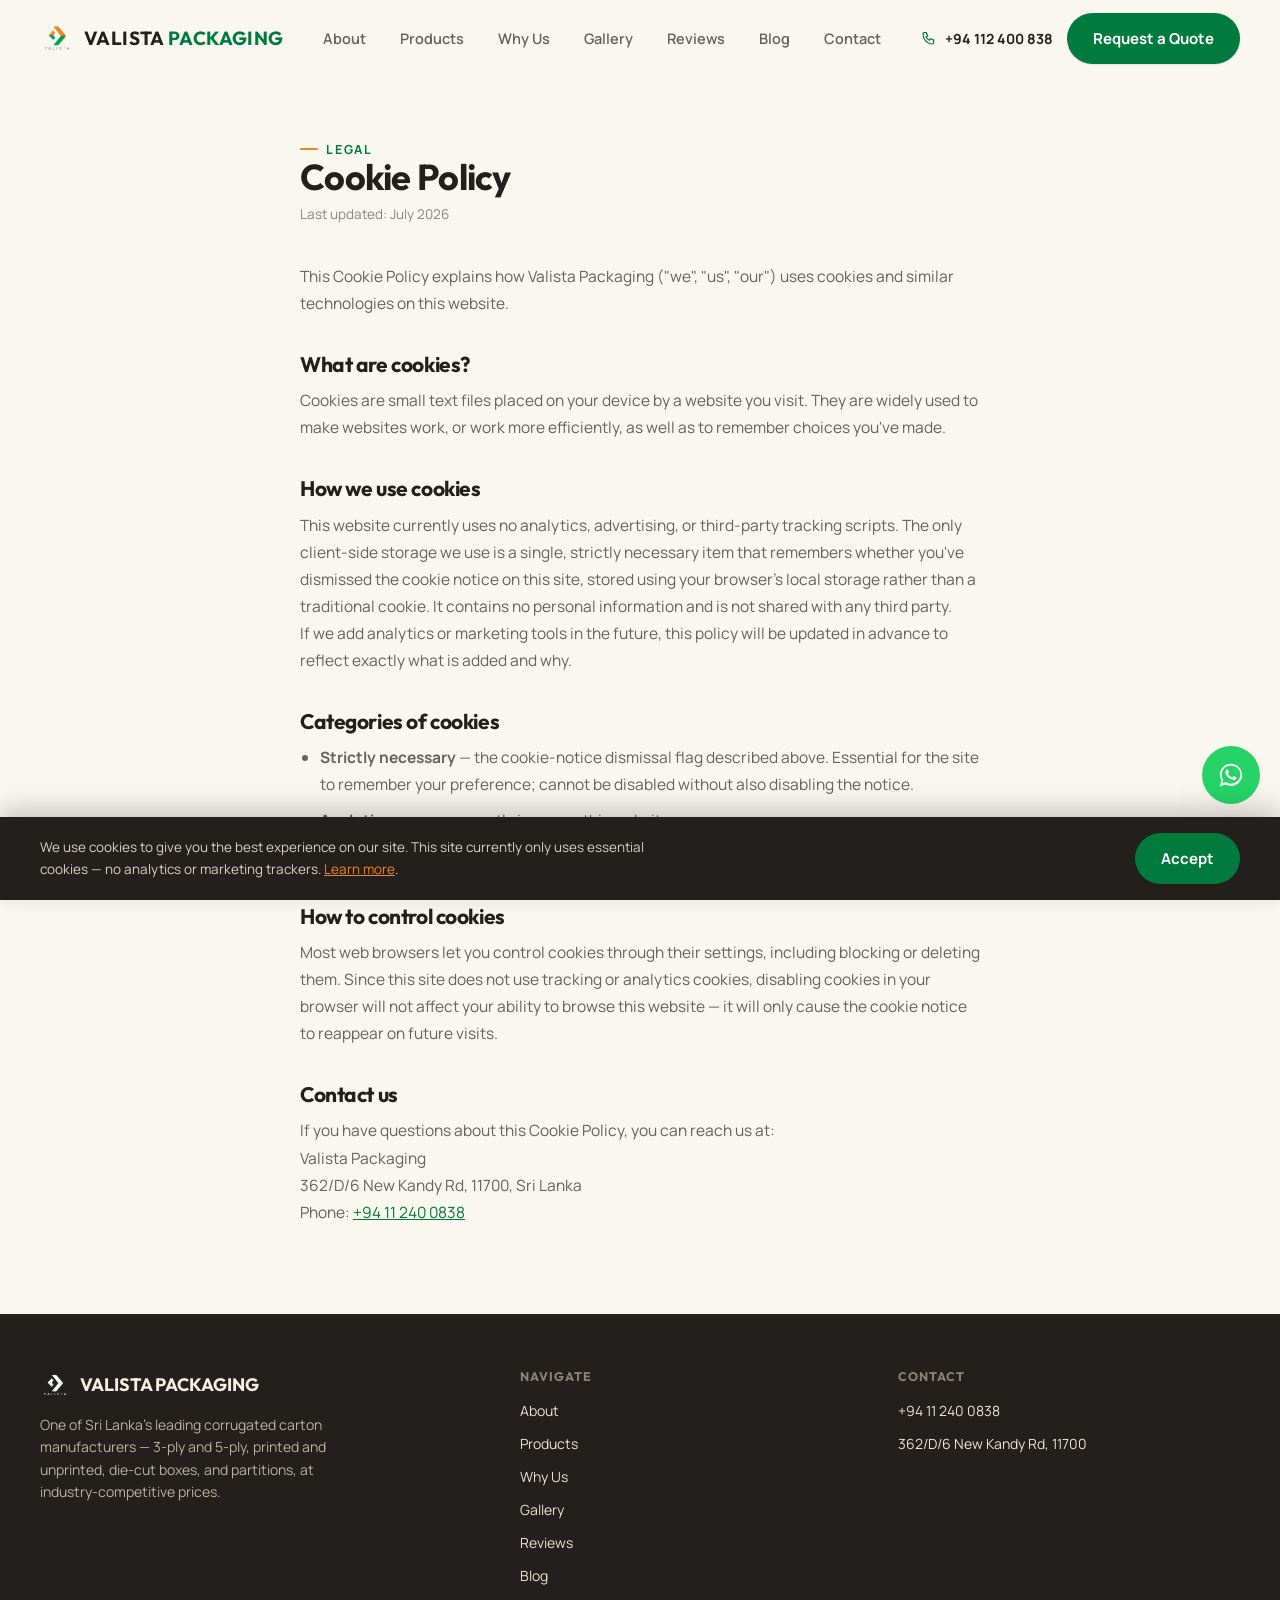
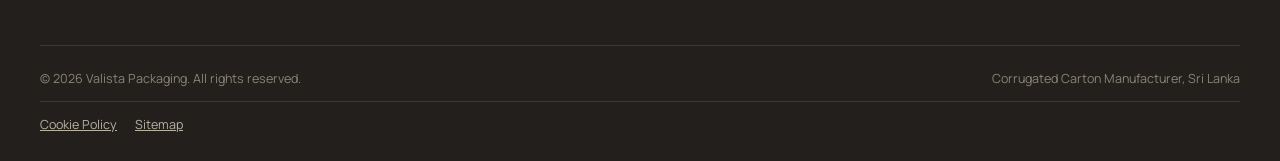
<file: cookie-policy.html>
<!DOCTYPE html>
<html lang="en">
<head>
<meta charset="UTF-8">
<meta name="viewport" content="width=device-width, initial-scale=1.0">
<title>Cookie Policy — Valista Packaging</title>
<meta name="description" content="Cookie Policy for Valista Packaging, corrugated carton manufacturer in Sri Lanka.">
<link rel="preconnect" href="https://fonts.googleapis.com">
<link rel="preconnect" href="https://fonts.gstatic.com" crossorigin>
<link href="https://fonts.googleapis.com/css2?family=Outfit:wght@400;500;600;700;800&family=Manrope:wght@400;500;600;700&display=swap" rel="stylesheet">
<link rel="icon" type="image/png" href="images/logo.png">
<link rel="stylesheet" href="css/style.css">
</head>
<body>
<!-- ============ HEADER ============ -->
<header id="siteHeader">
  <div class="container nav-inner">
    <a href="index.html#top" class="brand">
      <img src="images/logo.png" alt="Valista Packaging logo">
      <span class="brand-name">VALISTA <span>PACKAGING</span></span>
    </a>
    <nav class="links">
      <a href="index.html#about">About</a>
      <a href="index.html#products">Products</a>
      <a href="index.html#why">Why Us</a>
      <a href="index.html#gallery">Gallery</a>
      <a href="index.html#reviews">Reviews</a>
      <a href="index.html#blog">Blog</a>
      <a href="index.html#contact">Contact</a>
    </nav>
    <div class="nav-cta">
      <a href="tel:+94112400838" class="nav-phone">
        <svg viewBox="0 0 24 24" fill="none" stroke="currentColor" stroke-width="1.8"><path d="M4 4h4l2 5-2.5 1.5a11 11 0 0 0 5 5L14 13l5 2v4a2 2 0 0 1-2 2C9.5 21 3 14.5 3 6a2 2 0 0 1 1-2Z"/></svg>
        +94 112 400 838
      </a>
      <a href="index.html#contact" class="btn btn-primary">Request a Quote</a>
    </div>
    <button class="menu-toggle" id="menuToggle" aria-label="Open menu">
      <svg viewBox="0 0 24 24" fill="none" stroke="currentColor" stroke-width="1.8"><path d="M3 6h18M3 12h18M3 18h18"/></svg>
    </button>
  </div>
  <div class="mobile-panel" id="mobilePanel">
    <a href="index.html#about">About</a>
    <a href="index.html#products">Products</a>
    <a href="index.html#why">Why Us</a>
    <a href="index.html#gallery">Gallery</a>
    <a href="index.html#reviews">Reviews</a>
    <a href="index.html#blog">Blog</a>
    <a href="index.html#contact">Contact</a>
    <a href="tel:+94112400838" class="btn btn-primary">Call +94 112 400 838</a>
  </div>
</header>
<div id="top"></div>

  <div class="simple-page">
    <div class="container" style="max-width:760px;">
      <span class="eyebrow">Legal</span>
      <h1>Cookie Policy</h1>
      <p class="updated">Last updated: July 2026</p>

      <p>This Cookie Policy explains how Valista Packaging ("we", "us", "our") uses cookies and similar technologies on this website.</p>

      <h2>What are cookies?</h2>
      <p>Cookies are small text files placed on your device by a website you visit. They are widely used to make websites work, or work more efficiently, as well as to remember choices you've made.</p>

      <h2>How we use cookies</h2>
      <p>This website currently uses no analytics, advertising, or third-party tracking scripts. The only client-side storage we use is a single, strictly necessary item that remembers whether you've dismissed the cookie notice on this site, stored using your browser's local storage rather than a traditional cookie. It contains no personal information and is not shared with any third party.</p>
      <p>If we add analytics or marketing tools in the future, this policy will be updated in advance to reflect exactly what is added and why.</p>

      <h2>Categories of cookies</h2>
      <ul>
        <li><strong>Strictly necessary</strong> — the cookie-notice dismissal flag described above. Essential for the site to remember your preference; cannot be disabled without also disabling the notice.</li>
        <li><strong>Analytics</strong> — none currently in use on this website.</li>
        <li><strong>Marketing</strong> — none currently in use on this website.</li>
      </ul>

      <h2>How to control cookies</h2>
      <p>Most web browsers let you control cookies through their settings, including blocking or deleting them. Since this site does not use tracking or analytics cookies, disabling cookies in your browser will not affect your ability to browse this website — it will only cause the cookie notice to reappear on future visits.</p>

      <h2>Contact us</h2>
      <p>If you have questions about this Cookie Policy, you can reach us at:</p>
      <p>
        Valista Packaging<br>
        362/D/6 New Kandy Rd, 11700, Sri Lanka<br>
        Phone: <a href="tel:+94112400838">+94 11 240 0838</a>
      </p>
    </div>
  </div>

<!-- ============ FOOTER ============ -->
<footer>
  <div class="container">
    <div class="footer-top">
      <div>
        <div class="footer-brand">
          <img src="images/logo.png" alt="Valista Packaging logo">
          <span>VALISTA PACKAGING</span>
        </div>
        <p class="tag">One of Sri Lanka&rsquo;s leading corrugated carton manufacturers — 3-ply and 5-ply, printed and unprinted, die-cut boxes, and partitions, at industry-competitive prices.</p>
      </div>
      <div>
        <h4>Navigate</h4>
        <ul>
          <li><a href="index.html#about">About</a></li>
          <li><a href="index.html#products">Products</a></li>
          <li><a href="index.html#why">Why Us</a></li>
          <li><a href="index.html#gallery">Gallery</a></li>
          <li><a href="index.html#reviews">Reviews</a></li>
          <li><a href="index.html#blog">Blog</a></li>
        </ul>
      </div>
      <div>
        <h4>Contact</h4>
        <ul>
          <li><a href="tel:+94112400838">+94 11 240 0838</a></li>
          <li><a href="https://www.google.com/maps?q=362%2FD%2F6+New+Kandy+Rd%2C+11700%2C+Sri+Lanka" target="_blank" rel="noopener">362/D/6 New Kandy Rd, 11700</a></li>
        </ul>
      </div>
    </div>
    <div class="footer-bottom">
      <span>&copy; <span id="year"></span> Valista Packaging. All rights reserved.</span>
      <span>Corrugated Carton Manufacturer, Sri Lanka</span>
    </div>
    <div class="footer-legal">
      <a href="cookie-policy.html">Cookie Policy</a>
      <a href="sitemap.html">Sitemap</a>
    </div>
  </div>
</footer>

<!-- ============ WHATSAPP FLOAT BUTTON ============ -->
<a href="https://wa.me/94112400838" class="wa-float" target="_blank" rel="noopener" aria-label="Chat with us on WhatsApp">
  <svg viewBox="0 0 32 32" width="28" height="28" fill="currentColor" aria-hidden="true">
    <path d="M16 3C9 3 3.3 8.6 3.3 15.5c0 2.5.7 4.8 1.9 6.8L3 29l6.9-2.1a12.9 12.9 0 0 0 6.1 1.5c7 0 12.7-5.6 12.7-12.5S23 3 16 3Zm0 22.9c-2 0-3.9-.5-5.5-1.5l-.4-.2-4.1 1.2 1.2-4-.3-.4a10.3 10.3 0 0 1-1.6-5.5C5.3 9.9 10.1 5.2 16 5.2S26.7 9.9 26.7 15.5 21.9 25.9 16 25.9Zm5.8-7.6c-.3-.2-1.9-.9-2.2-1s-.5-.2-.7.2-.8 1-1 1.2-.4.2-.7.1a8.7 8.7 0 0 1-2.6-1.6 9.7 9.7 0 0 1-1.8-2.2c-.2-.3 0-.5.1-.7l.5-.6c.2-.2.2-.3.3-.5s0-.4 0-.5l-1-2.4c-.3-.6-.5-.5-.7-.5h-.6c-.2 0-.5.1-.8.4a3.6 3.6 0 0 0-1.1 2.7c0 1.6 1.1 3.1 1.3 3.3.2.3 2.2 3.4 5.4 4.7.7.3 1.3.5 1.8.7.7.2 1.4.2 1.9.1.6-.1 1.9-.8 2.1-1.5.3-.7.3-1.3.2-1.5-.1-.1-.3-.2-.6-.4Z"/>
  </svg>
</a>

<!-- ============ COOKIE CONSENT BANNER ============ -->
<div id="cookieConsent" class="cookie-banner" hidden>
  <div class="container cookie-banner-inner">
    <p>We use cookies to give you the best experience on our site. This site currently only uses essential cookies — no analytics or marketing trackers. <a href="cookie-policy.html">Learn more</a>.</p>
    <button id="cookieAccept" class="btn btn-primary">Accept</button>
  </div>
</div>

<script src="js/script.js"></script>
</body>
</html>
</file>
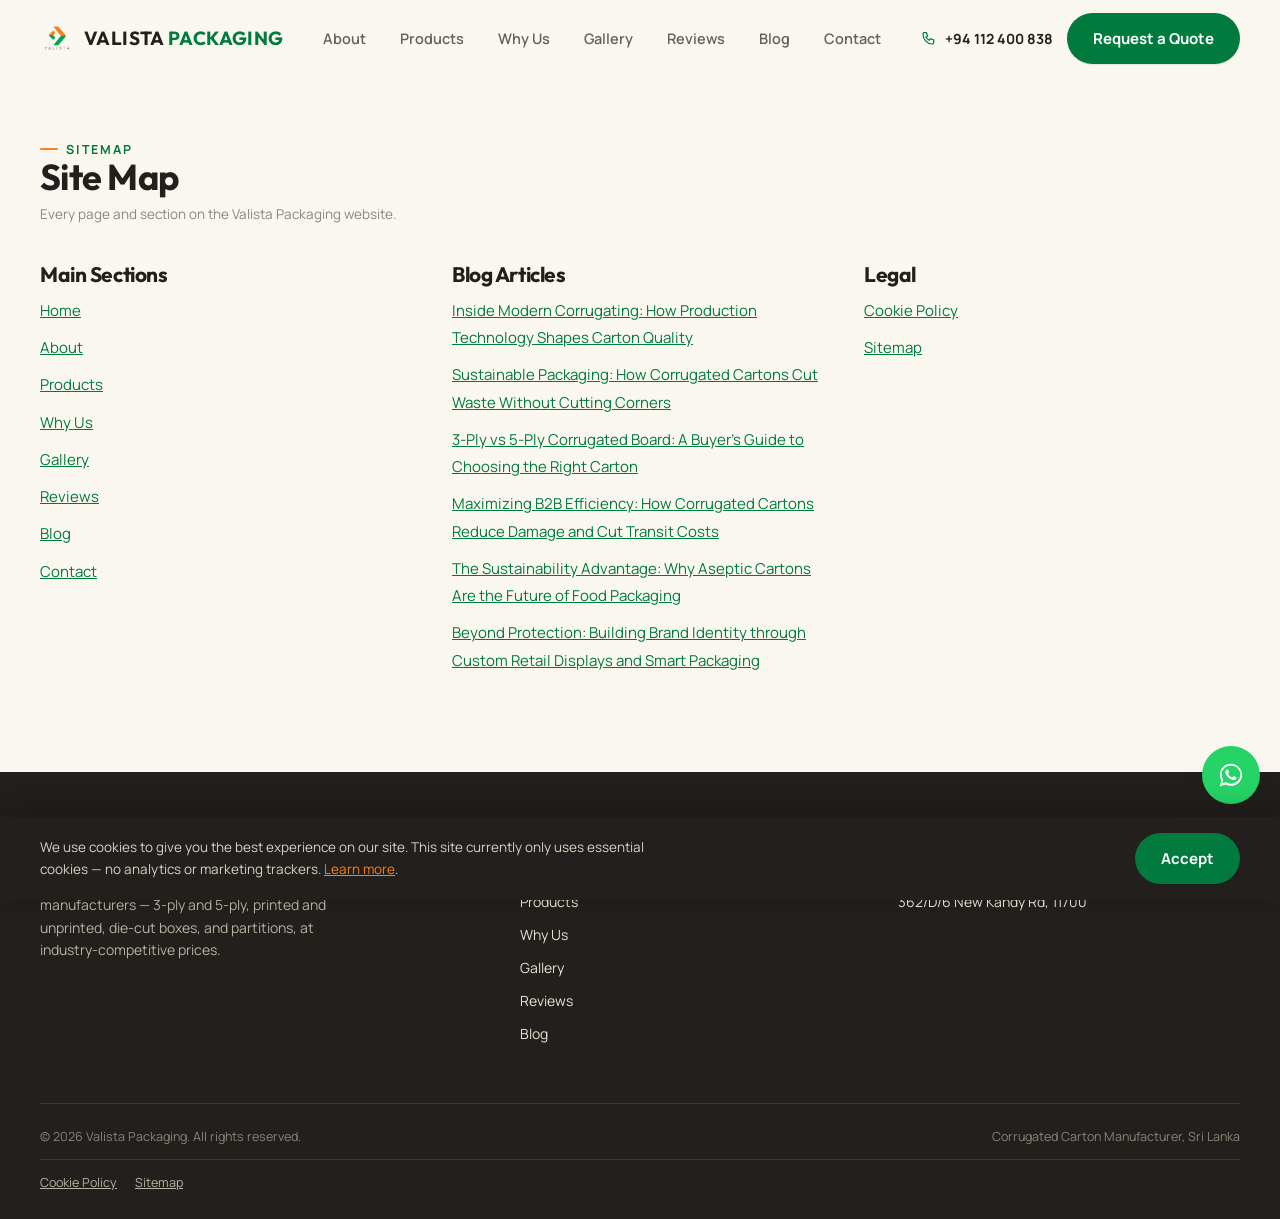
<file: sitemap.html>
<!DOCTYPE html>
<html lang="en">
<head>
<meta charset="UTF-8">
<meta name="viewport" content="width=device-width, initial-scale=1.0">
<title>Sitemap — Valista Packaging</title>
<meta name="description" content="Full sitemap of the Valista Packaging website.">
<link rel="preconnect" href="https://fonts.googleapis.com">
<link rel="preconnect" href="https://fonts.gstatic.com" crossorigin>
<link href="https://fonts.googleapis.com/css2?family=Outfit:wght@400;500;600;700;800&family=Manrope:wght@400;500;600;700&display=swap" rel="stylesheet">
<link rel="icon" type="image/png" href="images/logo.png">
<link rel="stylesheet" href="css/style.css">
</head>
<body>
<!-- ============ HEADER ============ -->
<header id="siteHeader">
  <div class="container nav-inner">
    <a href="index.html#top" class="brand">
      <img src="images/logo.png" alt="Valista Packaging logo">
      <span class="brand-name">VALISTA <span>PACKAGING</span></span>
    </a>
    <nav class="links">
      <a href="index.html#about">About</a>
      <a href="index.html#products">Products</a>
      <a href="index.html#why">Why Us</a>
      <a href="index.html#gallery">Gallery</a>
      <a href="index.html#reviews">Reviews</a>
      <a href="index.html#blog">Blog</a>
      <a href="index.html#contact">Contact</a>
    </nav>
    <div class="nav-cta">
      <a href="tel:+94112400838" class="nav-phone">
        <svg viewBox="0 0 24 24" fill="none" stroke="currentColor" stroke-width="1.8"><path d="M4 4h4l2 5-2.5 1.5a11 11 0 0 0 5 5L14 13l5 2v4a2 2 0 0 1-2 2C9.5 21 3 14.5 3 6a2 2 0 0 1 1-2Z"/></svg>
        +94 112 400 838
      </a>
      <a href="index.html#contact" class="btn btn-primary">Request a Quote</a>
    </div>
    <button class="menu-toggle" id="menuToggle" aria-label="Open menu">
      <svg viewBox="0 0 24 24" fill="none" stroke="currentColor" stroke-width="1.8"><path d="M3 6h18M3 12h18M3 18h18"/></svg>
    </button>
  </div>
  <div class="mobile-panel" id="mobilePanel">
    <a href="index.html#about">About</a>
    <a href="index.html#products">Products</a>
    <a href="index.html#why">Why Us</a>
    <a href="index.html#gallery">Gallery</a>
    <a href="index.html#reviews">Reviews</a>
    <a href="index.html#blog">Blog</a>
    <a href="index.html#contact">Contact</a>
    <a href="tel:+94112400838" class="btn btn-primary">Call +94 112 400 838</a>
  </div>
</header>
<div id="top"></div>

  <div class="simple-page">
    <div class="container">
      <span class="eyebrow">Sitemap</span>
      <h1>Site Map</h1>
      <p class="updated">Every page and section on the Valista Packaging website.</p>

      <div class="sitemap-groups">
        <div>
          <h2>Main Sections</h2>
          <ul>
            <li><a href="index.html#top">Home</a></li>
            <li><a href="index.html#about">About</a></li>
            <li><a href="index.html#products">Products</a></li>
            <li><a href="index.html#why">Why Us</a></li>
            <li><a href="index.html#gallery">Gallery</a></li>
            <li><a href="index.html#reviews">Reviews</a></li>
            <li><a href="index.html#blog">Blog</a></li>
            <li><a href="index.html#contact">Contact</a></li>
          </ul>
        </div>
        <div>
          <h2>Blog Articles</h2>
          <ul>
            <li><a href="blog/modern-corrugating-technology.html">Inside Modern Corrugating: How Production Technology Shapes Carton Quality</a></li>
            <li><a href="blog/sustainable-corrugated-packaging.html">Sustainable Packaging: How Corrugated Cartons Cut Waste Without Cutting Corners</a></li>
            <li><a href="blog/3-ply-vs-5-ply-buyers-guide.html">3-Ply vs 5-Ply Corrugated Board: A Buyer's Guide to Choosing the Right Carton</a></li>
            <li><a href="blog/b2b-efficiency-corrugated-cartons-transit-costs.html">Maximizing B2B Efficiency: How Corrugated Cartons Reduce Damage and Cut Transit Costs</a></li>
            <li><a href="blog/sustainability-advantage-aseptic-cartons-food-packaging.html">The Sustainability Advantage: Why Aseptic Cartons Are the Future of Food Packaging</a></li>
            <li><a href="blog/brand-identity-custom-retail-displays-packaging.html">Beyond Protection: Building Brand Identity through Custom Retail Displays and Smart Packaging</a></li>
          </ul>
        </div>
        <div>
          <h2>Legal</h2>
          <ul>
            <li><a href="cookie-policy.html">Cookie Policy</a></li>
            <li><a href="sitemap.html">Sitemap</a></li>
          </ul>
        </div>
      </div>
    </div>
  </div>

<!-- ============ FOOTER ============ -->
<footer>
  <div class="container">
    <div class="footer-top">
      <div>
        <div class="footer-brand">
          <img src="images/logo.png" alt="Valista Packaging logo">
          <span>VALISTA PACKAGING</span>
        </div>
        <p class="tag">One of Sri Lanka&rsquo;s leading corrugated carton manufacturers — 3-ply and 5-ply, printed and unprinted, die-cut boxes, and partitions, at industry-competitive prices.</p>
      </div>
      <div>
        <h4>Navigate</h4>
        <ul>
          <li><a href="index.html#about">About</a></li>
          <li><a href="index.html#products">Products</a></li>
          <li><a href="index.html#why">Why Us</a></li>
          <li><a href="index.html#gallery">Gallery</a></li>
          <li><a href="index.html#reviews">Reviews</a></li>
          <li><a href="index.html#blog">Blog</a></li>
        </ul>
      </div>
      <div>
        <h4>Contact</h4>
        <ul>
          <li><a href="tel:+94112400838">+94 11 240 0838</a></li>
          <li><a href="https://www.google.com/maps?q=362%2FD%2F6+New+Kandy+Rd%2C+11700%2C+Sri+Lanka" target="_blank" rel="noopener">362/D/6 New Kandy Rd, 11700</a></li>
        </ul>
      </div>
    </div>
    <div class="footer-bottom">
      <span>&copy; <span id="year"></span> Valista Packaging. All rights reserved.</span>
      <span>Corrugated Carton Manufacturer, Sri Lanka</span>
    </div>
    <div class="footer-legal">
      <a href="cookie-policy.html">Cookie Policy</a>
      <a href="sitemap.html">Sitemap</a>
    </div>
  </div>
</footer>

<!-- ============ WHATSAPP FLOAT BUTTON ============ -->
<a href="https://wa.me/94112400838" class="wa-float" target="_blank" rel="noopener" aria-label="Chat with us on WhatsApp">
  <svg viewBox="0 0 32 32" width="28" height="28" fill="currentColor" aria-hidden="true">
    <path d="M16 3C9 3 3.3 8.6 3.3 15.5c0 2.5.7 4.8 1.9 6.8L3 29l6.9-2.1a12.9 12.9 0 0 0 6.1 1.5c7 0 12.7-5.6 12.7-12.5S23 3 16 3Zm0 22.9c-2 0-3.9-.5-5.5-1.5l-.4-.2-4.1 1.2 1.2-4-.3-.4a10.3 10.3 0 0 1-1.6-5.5C5.3 9.9 10.1 5.2 16 5.2S26.7 9.9 26.7 15.5 21.9 25.9 16 25.9Zm5.8-7.6c-.3-.2-1.9-.9-2.2-1s-.5-.2-.7.2-.8 1-1 1.2-.4.2-.7.1a8.7 8.7 0 0 1-2.6-1.6 9.7 9.7 0 0 1-1.8-2.2c-.2-.3 0-.5.1-.7l.5-.6c.2-.2.2-.3.3-.5s0-.4 0-.5l-1-2.4c-.3-.6-.5-.5-.7-.5h-.6c-.2 0-.5.1-.8.4a3.6 3.6 0 0 0-1.1 2.7c0 1.6 1.1 3.1 1.3 3.3.2.3 2.2 3.4 5.4 4.7.7.3 1.3.5 1.8.7.7.2 1.4.2 1.9.1.6-.1 1.9-.8 2.1-1.5.3-.7.3-1.3.2-1.5-.1-.1-.3-.2-.6-.4Z"/>
  </svg>
</a>

<!-- ============ COOKIE CONSENT BANNER ============ -->
<div id="cookieConsent" class="cookie-banner" hidden>
  <div class="container cookie-banner-inner">
    <p>We use cookies to give you the best experience on our site. This site currently only uses essential cookies — no analytics or marketing trackers. <a href="cookie-policy.html">Learn more</a>.</p>
    <button id="cookieAccept" class="btn btn-primary">Accept</button>
  </div>
</div>

<script src="js/script.js"></script>
</body>
</html>
</file>
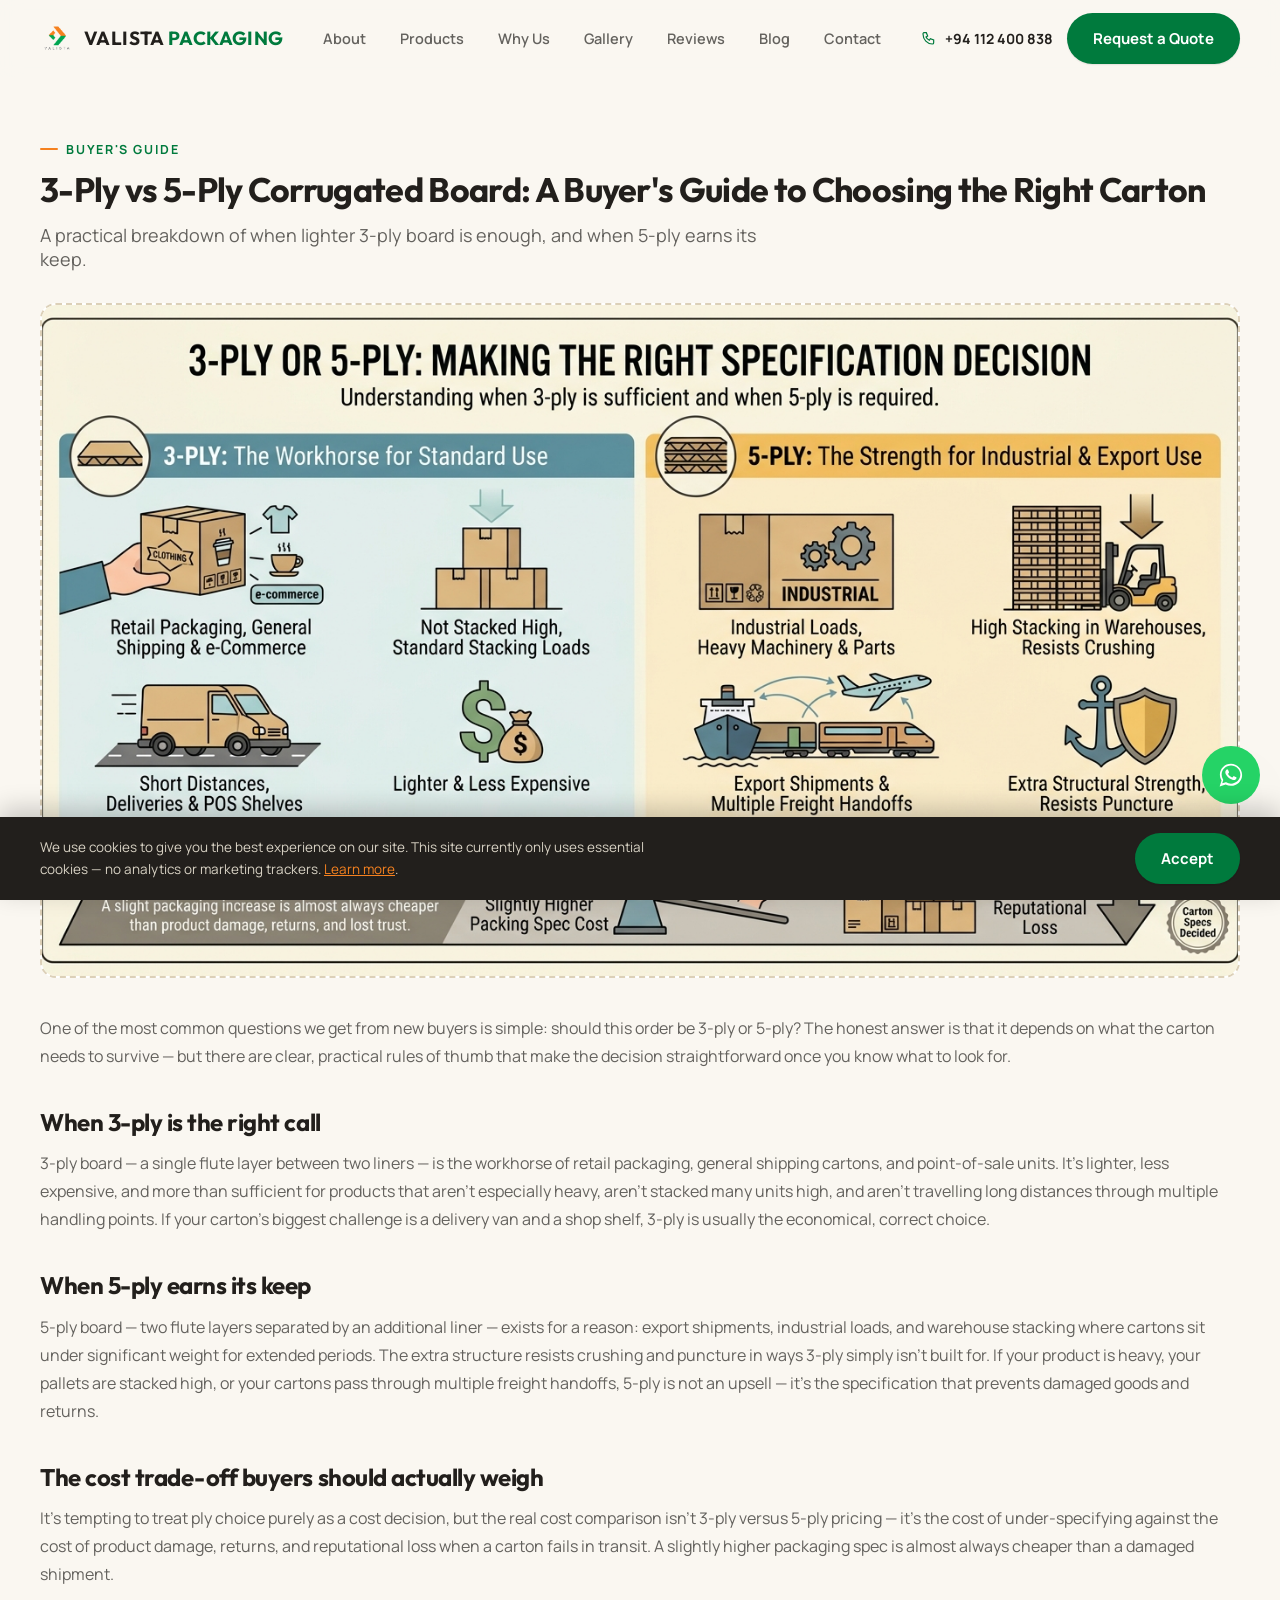
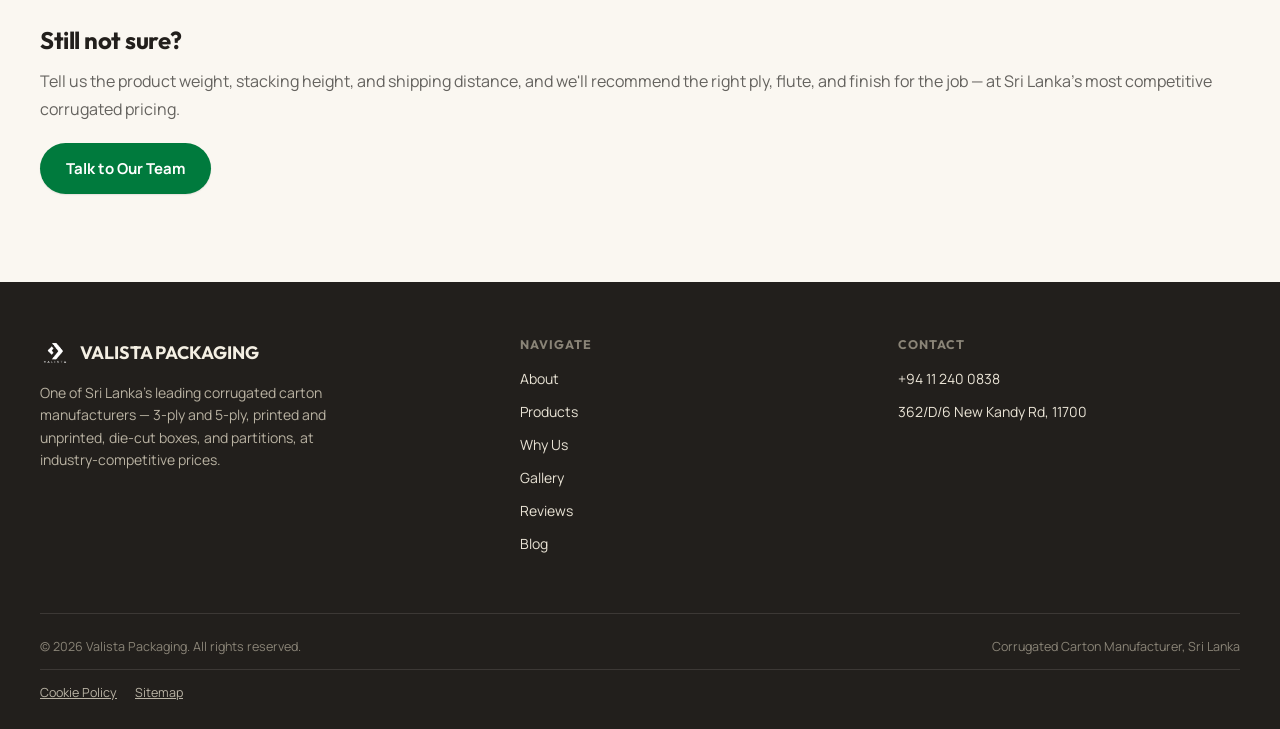
<file: blog/3-ply-vs-5-ply-buyers-guide.html>
<!DOCTYPE html>
<html lang="en">
<head>
<meta charset="UTF-8">
<meta name="viewport" content="width=device-width, initial-scale=1.0">
<title>3-Ply vs 5-Ply Corrugated Board: A Buyer's Guide to Choosing the Right Carton — Valista Packaging Blog</title>
<meta name="description" content="A practical breakdown of when lighter 3-ply board is enough, and when 5-ply earns its keep.">
<link rel="preconnect" href="https://fonts.googleapis.com">
<link rel="preconnect" href="https://fonts.gstatic.com" crossorigin>
<link href="https://fonts.googleapis.com/css2?family=Outfit:wght@400;500;600;700;800&family=Manrope:wght@400;500;600;700&display=swap" rel="stylesheet">
<link rel="icon" type="image/png" href="../images/logo.png">
<link rel="stylesheet" href="../css/style.css">
</head>
<body>
<!-- ============ HEADER ============ -->
<header id="siteHeader">
  <div class="container nav-inner">
    <a href="../index.html#top" class="brand">
      <img src="../images/logo.png" alt="Valista Packaging logo">
      <span class="brand-name">VALISTA <span>PACKAGING</span></span>
    </a>
    <nav class="links">
      <a href="../index.html#about">About</a>
      <a href="../index.html#products">Products</a>
      <a href="../index.html#why">Why Us</a>
      <a href="../index.html#gallery">Gallery</a>
      <a href="../index.html#reviews">Reviews</a>
      <a href="../index.html#blog">Blog</a>
      <a href="../index.html#contact">Contact</a>
    </nav>
    <div class="nav-cta">
      <a href="tel:+94112400838" class="nav-phone">
        <svg viewBox="0 0 24 24" fill="none" stroke="currentColor" stroke-width="1.8"><path d="M4 4h4l2 5-2.5 1.5a11 11 0 0 0 5 5L14 13l5 2v4a2 2 0 0 1-2 2C9.5 21 3 14.5 3 6a2 2 0 0 1 1-2Z"/></svg>
        +94 112 400 838
      </a>
      <a href="../index.html#contact" class="btn btn-primary">Request a Quote</a>
    </div>
    <button class="menu-toggle" id="menuToggle" aria-label="Open menu">
      <svg viewBox="0 0 24 24" fill="none" stroke="currentColor" stroke-width="1.8"><path d="M3 6h18M3 12h18M3 18h18"/></svg>
    </button>
  </div>
  <div class="mobile-panel" id="mobilePanel">
    <a href="../index.html#about">About</a>
    <a href="../index.html#products">Products</a>
    <a href="../index.html#why">Why Us</a>
    <a href="../index.html#gallery">Gallery</a>
    <a href="../index.html#reviews">Reviews</a>
    <a href="../index.html#blog">Blog</a>
    <a href="../index.html#contact">Contact</a>
    <a href="tel:+94112400838" class="btn btn-primary">Call +94 112 400 838</a>
  </div>
</header>
<div id="top"></div>

<!-- ============ BLOG ARTICLE ============ -->
<article class="blog-article">
  <div class="container">
    <span class="eyebrow">Buyer's Guide</span>
    <h1 style="font-size:34px;margin-top:14px;">3-Ply vs 5-Ply Corrugated Board: A Buyer's Guide to Choosing the Right Carton</h1>
    <p class="lead">A practical breakdown of when lighter 3-ply board is enough, and when 5-ply earns its keep.</p>
    <div class="img-placeholder" style="aspect-ratio:16/9;">
      <img src="../images/3ply-vs-5ply.png" alt="3-ply versus 5-ply corrugated board comparison" loading="lazy" onerror="this.remove()">
      <div class="ph-fallback">
        <svg class="ph-icon" viewBox="0 0 24 24" fill="none" stroke="currentColor" stroke-width="1.6" width="28" height="28"><rect x="3" y="5" width="18" height="14" rx="2"/><circle cx="8.5" cy="10.5" r="1.5"/><path d="M21 15l-5-5-4 4-2-2-5 5"/></svg>
        <span>Image placeholder — replace with photo<br><code>images/blog-3ply-vs-5ply.jpg</code></span>
      </div>
    </div>
    <div class="article-body">
      <p>One of the most common questions we get from new buyers is simple: should this order be 3-ply or 5-ply? The honest answer is that it depends on what the carton needs to survive — but there are clear, practical rules of thumb that make the decision straightforward once you know what to look for.</p>
      <h2>When 3-ply is the right call</h2>
      <p>3-ply board — a single flute layer between two liners — is the workhorse of retail packaging, general shipping cartons, and point-of-sale units. It's lighter, less expensive, and more than sufficient for products that aren't especially heavy, aren't stacked many units high, and aren't travelling long distances through multiple handling points. If your carton's biggest challenge is a delivery van and a shop shelf, 3-ply is usually the economical, correct choice.</p>
      <h2>When 5-ply earns its keep</h2>
      <p>5-ply board — two flute layers separated by an additional liner — exists for a reason: export shipments, industrial loads, and warehouse stacking where cartons sit under significant weight for extended periods. The extra structure resists crushing and puncture in ways 3-ply simply isn't built for. If your product is heavy, your pallets are stacked high, or your cartons pass through multiple freight handoffs, 5-ply is not an upsell — it's the specification that prevents damaged goods and returns.</p>
      <h2>The cost trade-off buyers should actually weigh</h2>
      <p>It's tempting to treat ply choice purely as a cost decision, but the real cost comparison isn't 3-ply versus 5-ply pricing — it's the cost of under-specifying against the cost of product damage, returns, and reputational loss when a carton fails in transit. A slightly higher packaging spec is almost always cheaper than a damaged shipment.</p>
      <h2>Still not sure?</h2>
      <p>Tell us the product weight, stacking height, and shipping distance, and we'll recommend the right ply, flute, and finish for the job — at Sri Lanka's most competitive corrugated pricing.</p>
    </div>
    <a href="../index.html#contact" class="btn btn-primary">Talk to Our Team</a>
  </div>
</article>

<!-- ============ FOOTER ============ -->
<footer>
  <div class="container">
    <div class="footer-top">
      <div>
        <div class="footer-brand">
          <img src="../images/logo.png" alt="Valista Packaging logo">
          <span>VALISTA PACKAGING</span>
        </div>
        <p class="tag">One of Sri Lanka&rsquo;s leading corrugated carton manufacturers — 3-ply and 5-ply, printed and unprinted, die-cut boxes, and partitions, at industry-competitive prices.</p>
      </div>
      <div>
        <h4>Navigate</h4>
        <ul>
          <li><a href="../index.html#about">About</a></li>
          <li><a href="../index.html#products">Products</a></li>
          <li><a href="../index.html#why">Why Us</a></li>
          <li><a href="../index.html#gallery">Gallery</a></li>
          <li><a href="../index.html#reviews">Reviews</a></li>
          <li><a href="../index.html#blog">Blog</a></li>
        </ul>
      </div>
      <div>
        <h4>Contact</h4>
        <ul>
          <li><a href="tel:+94112400838">+94 11 240 0838</a></li>
          <li><a href="https://www.google.com/maps?q=362%2FD%2F6+New+Kandy+Rd%2C+11700%2C+Sri+Lanka" target="_blank" rel="noopener">362/D/6 New Kandy Rd, 11700</a></li>
        </ul>
      </div>
    </div>
    <div class="footer-bottom">
      <span>&copy; <span id="year"></span> Valista Packaging. All rights reserved.</span>
      <span>Corrugated Carton Manufacturer, Sri Lanka</span>
    </div>
    <div class="footer-legal">
      <a href="../cookie-policy.html">Cookie Policy</a>
      <a href="../sitemap.html">Sitemap</a>
    </div>
  </div>
</footer>

<!-- ============ WHATSAPP FLOAT BUTTON ============ -->
<a href="https://wa.me/94112400838" class="wa-float" target="_blank" rel="noopener" aria-label="Chat with us on WhatsApp">
  <svg viewBox="0 0 32 32" width="28" height="28" fill="currentColor" aria-hidden="true">
    <path d="M16 3C9 3 3.3 8.6 3.3 15.5c0 2.5.7 4.8 1.9 6.8L3 29l6.9-2.1a12.9 12.9 0 0 0 6.1 1.5c7 0 12.7-5.6 12.7-12.5S23 3 16 3Zm0 22.9c-2 0-3.9-.5-5.5-1.5l-.4-.2-4.1 1.2 1.2-4-.3-.4a10.3 10.3 0 0 1-1.6-5.5C5.3 9.9 10.1 5.2 16 5.2S26.7 9.9 26.7 15.5 21.9 25.9 16 25.9Zm5.8-7.6c-.3-.2-1.9-.9-2.2-1s-.5-.2-.7.2-.8 1-1 1.2-.4.2-.7.1a8.7 8.7 0 0 1-2.6-1.6 9.7 9.7 0 0 1-1.8-2.2c-.2-.3 0-.5.1-.7l.5-.6c.2-.2.2-.3.3-.5s0-.4 0-.5l-1-2.4c-.3-.6-.5-.5-.7-.5h-.6c-.2 0-.5.1-.8.4a3.6 3.6 0 0 0-1.1 2.7c0 1.6 1.1 3.1 1.3 3.3.2.3 2.2 3.4 5.4 4.7.7.3 1.3.5 1.8.7.7.2 1.4.2 1.9.1.6-.1 1.9-.8 2.1-1.5.3-.7.3-1.3.2-1.5-.1-.1-.3-.2-.6-.4Z"/>
  </svg>
</a>

<!-- ============ COOKIE CONSENT BANNER ============ -->
<div id="cookieConsent" class="cookie-banner" hidden>
  <div class="container cookie-banner-inner">
    <p>We use cookies to give you the best experience on our site. This site currently only uses essential cookies — no analytics or marketing trackers. <a href="../cookie-policy.html">Learn more</a>.</p>
    <button id="cookieAccept" class="btn btn-primary">Accept</button>
  </div>
</div>

<script src="../js/script.js"></script>
</body>
</html>
</file>
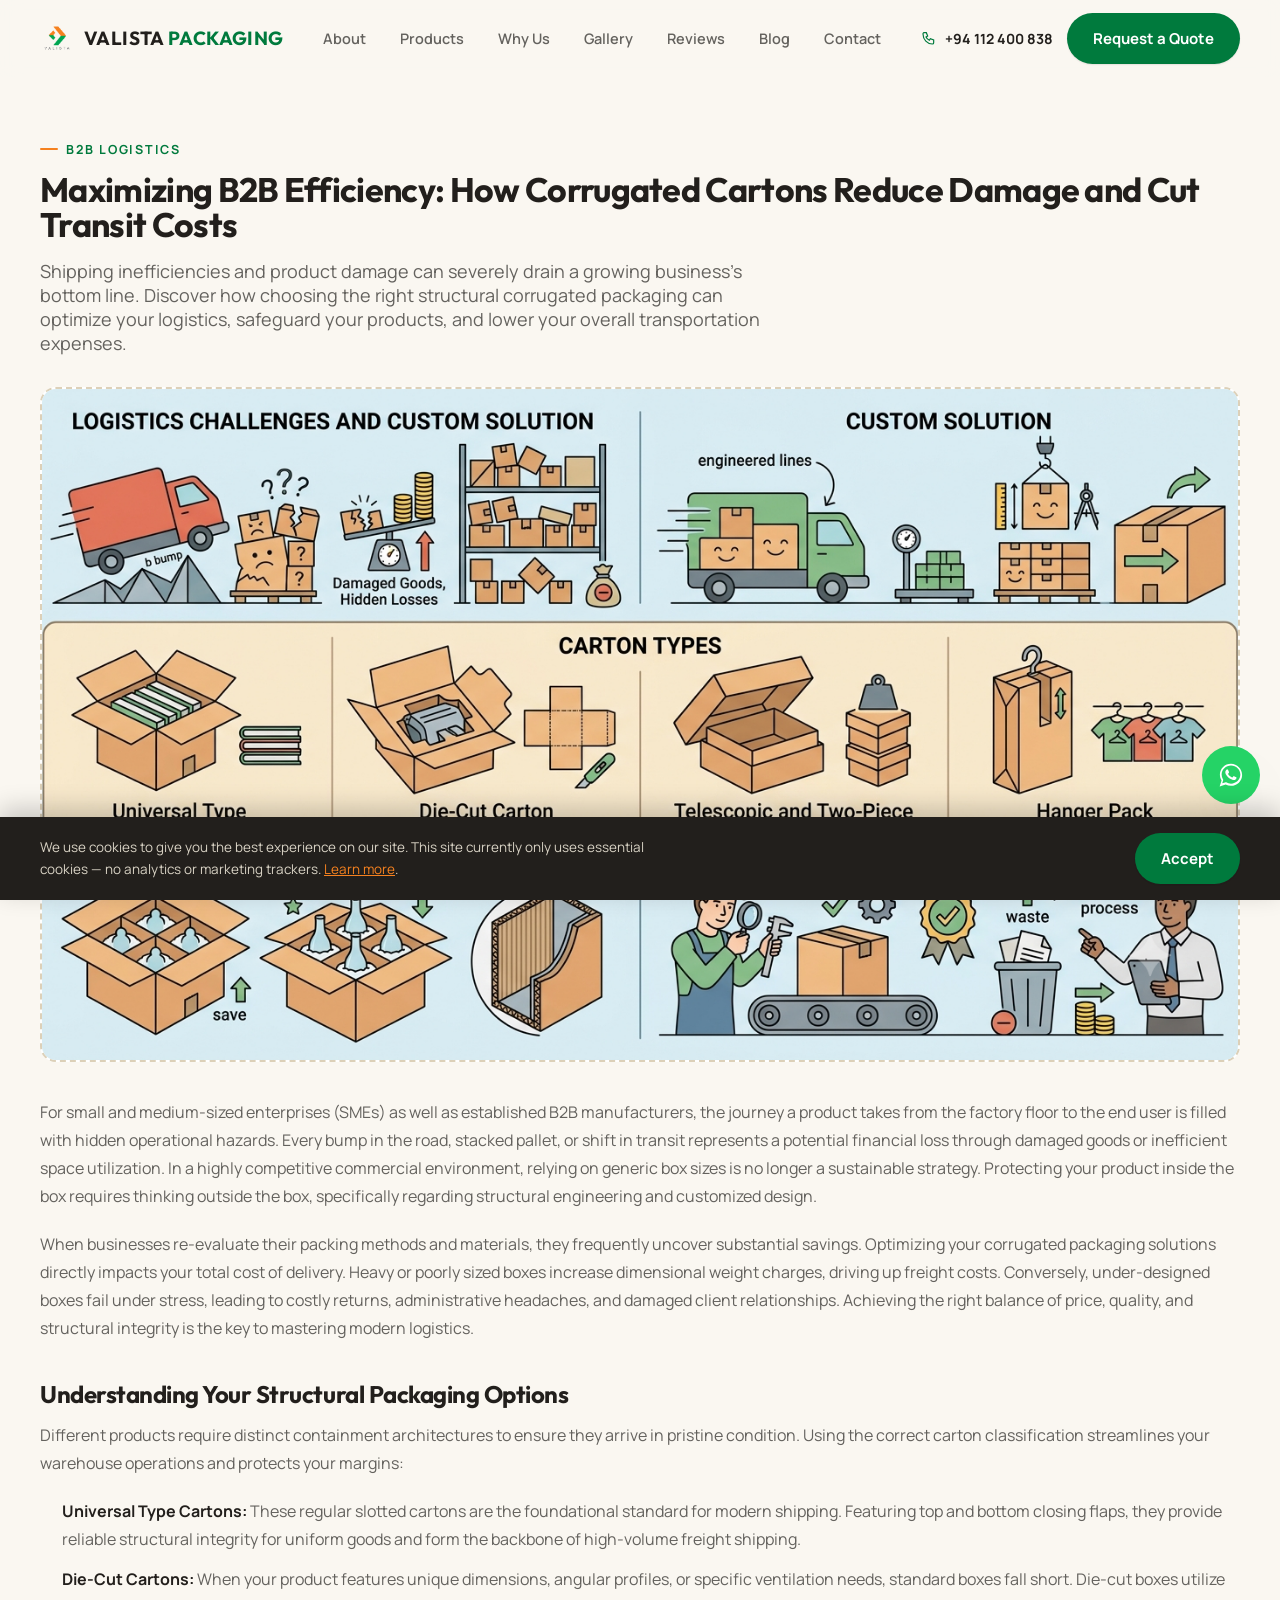
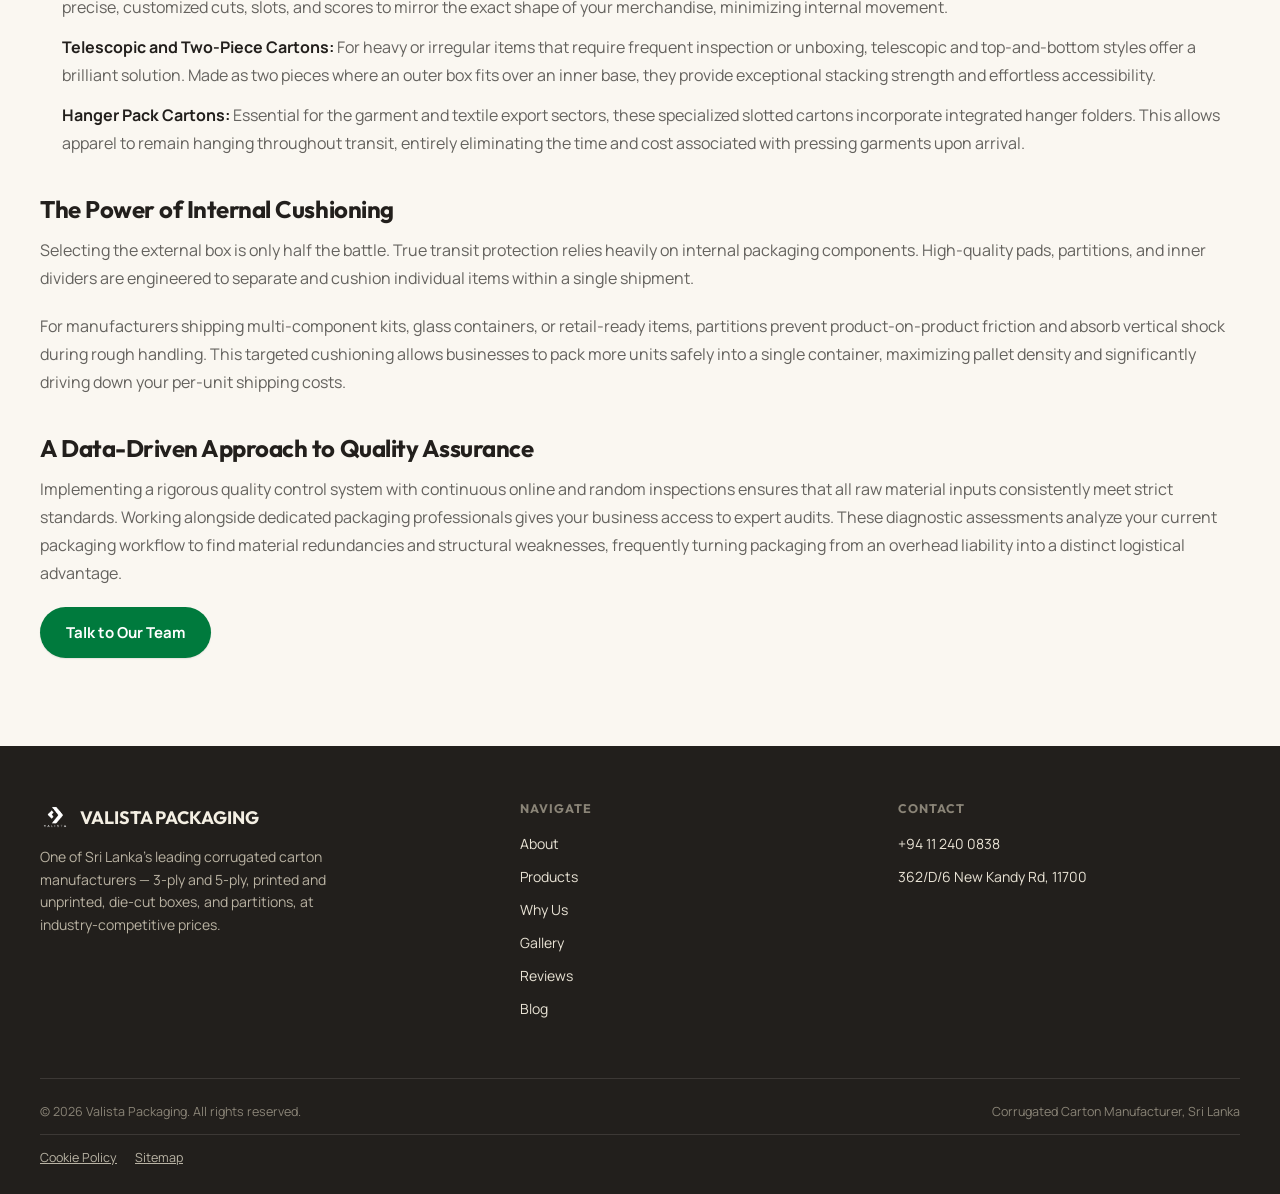
<file: blog/b2b-efficiency-corrugated-cartons-transit-costs.html>
<!DOCTYPE html>
<html lang="en">
<head>
<meta charset="UTF-8">
<meta name="viewport" content="width=device-width, initial-scale=1.0">
<title>Reduce Transit Damage & Costs with Corrugated Cartons | Valista</title>
<meta name="description" content="Learn how custom corrugated cartons, die-cut boxes, and internal partitions protect your products, optimize logistics, and cut B2B shipping costs.">
<meta name="keywords" content="corrugated cartons, B2B packaging solutions, reduce transit damage, save transportation costs, die cut boxes, universal cartons, internal partitions">
<link rel="preconnect" href="https://fonts.googleapis.com">
<link rel="preconnect" href="https://fonts.gstatic.com" crossorigin>
<link href="https://fonts.googleapis.com/css2?family=Outfit:wght@400;500;600;700;800&family=Manrope:wght@400;500;600;700&display=swap" rel="stylesheet">
<link rel="icon" type="image/png" href="../images/logo.png">
<link rel="stylesheet" href="../css/style.css">
</head>
<body>
<!-- ============ HEADER ============ -->
<header id="siteHeader">
  <div class="container nav-inner">
    <a href="../index.html#top" class="brand">
      <img src="../images/logo.png" alt="Valista Packaging logo">
      <span class="brand-name">VALISTA <span>PACKAGING</span></span>
    </a>
    <nav class="links">
      <a href="../index.html#about">About</a>
      <a href="../index.html#products">Products</a>
      <a href="../index.html#why">Why Us</a>
      <a href="../index.html#gallery">Gallery</a>
      <a href="../index.html#reviews">Reviews</a>
      <a href="../index.html#blog">Blog</a>
      <a href="../index.html#contact">Contact</a>
    </nav>
    <div class="nav-cta">
      <a href="tel:+94112400838" class="nav-phone">
        <svg viewBox="0 0 24 24" fill="none" stroke="currentColor" stroke-width="1.8"><path d="M4 4h4l2 5-2.5 1.5a11 11 0 0 0 5 5L14 13l5 2v4a2 2 0 0 1-2 2C9.5 21 3 14.5 3 6a2 2 0 0 1 1-2Z"/></svg>
        +94 112 400 838
      </a>
      <a href="../index.html#contact" class="btn btn-primary">Request a Quote</a>
    </div>
    <button class="menu-toggle" id="menuToggle" aria-label="Open menu">
      <svg viewBox="0 0 24 24" fill="none" stroke="currentColor" stroke-width="1.8"><path d="M3 6h18M3 12h18M3 18h18"/></svg>
    </button>
  </div>
  <div class="mobile-panel" id="mobilePanel">
    <a href="../index.html#about">About</a>
    <a href="../index.html#products">Products</a>
    <a href="../index.html#why">Why Us</a>
    <a href="../index.html#gallery">Gallery</a>
    <a href="../index.html#reviews">Reviews</a>
    <a href="../index.html#blog">Blog</a>
    <a href="../index.html#contact">Contact</a>
    <a href="tel:+94112400838" class="btn btn-primary">Call +94 112 400 838</a>
  </div>
</header>
<div id="top"></div>

<!-- ============ BLOG ARTICLE ============ -->
<article class="blog-article">
  <div class="container">
    <span class="eyebrow">B2B Logistics</span>
    <h1 style="font-size:34px;margin-top:14px;">Maximizing B2B Efficiency: How Corrugated Cartons Reduce Damage and Cut Transit Costs</h1>
    <p class="lead">Shipping inefficiencies and product damage can severely drain a growing business's bottom line. Discover how choosing the right structural corrugated packaging can optimize your logistics, safeguard your products, and lower your overall transportation expenses.</p>
    <div class="img-placeholder" style="aspect-ratio:16/9;">
      <img src="../images/reduce-damage-b2b.png" alt="Corrugated cartons staged for B2B freight shipping" loading="lazy" onerror="this.remove()">
      <div class="ph-fallback">
        <svg class="ph-icon" viewBox="0 0 24 24" fill="none" stroke="currentColor" stroke-width="1.6" width="28" height="28"><rect x="3" y="5" width="18" height="14" rx="2"/><circle cx="8.5" cy="10.5" r="1.5"/><path d="M21 15l-5-5-4 4-2-2-5 5"/></svg>
        <span>Image placeholder — replace with photo<br><code>images/blog-b2b-transit-costs.jpg</code></span>
      </div>
    </div>
    <div class="article-body">
      <p>For small and medium-sized enterprises (SMEs) as well as established B2B manufacturers, the journey a product takes from the factory floor to the end user is filled with hidden operational hazards. Every bump in the road, stacked pallet, or shift in transit represents a potential financial loss through damaged goods or inefficient space utilization. In a highly competitive commercial environment, relying on generic box sizes is no longer a sustainable strategy. Protecting your product inside the box requires thinking outside the box, specifically regarding structural engineering and customized design.</p>
      <p>When businesses re-evaluate their packing methods and materials, they frequently uncover substantial savings. Optimizing your corrugated packaging solutions directly impacts your total cost of delivery. Heavy or poorly sized boxes increase dimensional weight charges, driving up freight costs. Conversely, under-designed boxes fail under stress, leading to costly returns, administrative headaches, and damaged client relationships. Achieving the right balance of price, quality, and structural integrity is the key to mastering modern logistics.</p>
      <h2>Understanding Your Structural Packaging Options</h2>
      <p>Different products require distinct containment architectures to ensure they arrive in pristine condition. Using the correct carton classification streamlines your warehouse operations and protects your margins:</p>
      <ul>
        <li><strong>Universal Type Cartons:</strong> These regular slotted cartons are the foundational standard for modern shipping. Featuring top and bottom closing flaps, they provide reliable structural integrity for uniform goods and form the backbone of high-volume freight shipping.</li>
        <li><strong>Die-Cut Cartons:</strong> When your product features unique dimensions, angular profiles, or specific ventilation needs, standard boxes fall short. Die-cut boxes utilize precise, customized cuts, slots, and scores to mirror the exact shape of your merchandise, minimizing internal movement.</li>
        <li><strong>Telescopic and Two-Piece Cartons:</strong> For heavy or irregular items that require frequent inspection or unboxing, telescopic and top-and-bottom styles offer a brilliant solution. Made as two pieces where an outer box fits over an inner base, they provide exceptional stacking strength and effortless accessibility.</li>
        <li><strong>Hanger Pack Cartons:</strong> Essential for the garment and textile export sectors, these specialized slotted cartons incorporate integrated hanger folders. This allows apparel to remain hanging throughout transit, entirely eliminating the time and cost associated with pressing garments upon arrival.</li>
      </ul>
      <h2>The Power of Internal Cushioning</h2>
      <p>Selecting the external box is only half the battle. True transit protection relies heavily on internal packaging components. High-quality pads, partitions, and inner dividers are engineered to separate and cushion individual items within a single shipment.</p>
      <p>For manufacturers shipping multi-component kits, glass containers, or retail-ready items, partitions prevent product-on-product friction and absorb vertical shock during rough handling. This targeted cushioning allows businesses to pack more units safely into a single container, maximizing pallet density and significantly driving down your per-unit shipping costs.</p>
      <h2>A Data-Driven Approach to Quality Assurance</h2>
      <p>Implementing a rigorous quality control system with continuous online and random inspections ensures that all raw material inputs consistently meet strict standards. Working alongside dedicated packaging professionals gives your business access to expert audits. These diagnostic assessments analyze your current packaging workflow to find material redundancies and structural weaknesses, frequently turning packaging from an overhead liability into a distinct logistical advantage.</p>
    </div>
    <a href="../index.html#contact" class="btn btn-primary">Talk to Our Team</a>
  </div>
</article>

<!-- ============ FOOTER ============ -->
<footer>
  <div class="container">
    <div class="footer-top">
      <div>
        <div class="footer-brand">
          <img src="../images/logo.png" alt="Valista Packaging logo">
          <span>VALISTA PACKAGING</span>
        </div>
        <p class="tag">One of Sri Lanka&rsquo;s leading corrugated carton manufacturers — 3-ply and 5-ply, printed and unprinted, die-cut boxes, and partitions, at industry-competitive prices.</p>
      </div>
      <div>
        <h4>Navigate</h4>
        <ul>
          <li><a href="../index.html#about">About</a></li>
          <li><a href="../index.html#products">Products</a></li>
          <li><a href="../index.html#why">Why Us</a></li>
          <li><a href="../index.html#gallery">Gallery</a></li>
          <li><a href="../index.html#reviews">Reviews</a></li>
          <li><a href="../index.html#blog">Blog</a></li>
        </ul>
      </div>
      <div>
        <h4>Contact</h4>
        <ul>
          <li><a href="tel:+94112400838">+94 11 240 0838</a></li>
          <li><a href="https://www.google.com/maps?q=362%2FD%2F6+New+Kandy+Rd%2C+11700%2C+Sri+Lanka" target="_blank" rel="noopener">362/D/6 New Kandy Rd, 11700</a></li>
        </ul>
      </div>
    </div>
    <div class="footer-bottom">
      <span>&copy; <span id="year"></span> Valista Packaging. All rights reserved.</span>
      <span>Corrugated Carton Manufacturer, Sri Lanka</span>
    </div>
    <div class="footer-legal">
      <a href="../cookie-policy.html">Cookie Policy</a>
      <a href="../sitemap.html">Sitemap</a>
    </div>
  </div>
</footer>

<!-- ============ WHATSAPP FLOAT BUTTON ============ -->
<a href="https://wa.me/94112400838" class="wa-float" target="_blank" rel="noopener" aria-label="Chat with us on WhatsApp">
  <svg viewBox="0 0 32 32" width="28" height="28" fill="currentColor" aria-hidden="true">
    <path d="M16 3C9 3 3.3 8.6 3.3 15.5c0 2.5.7 4.8 1.9 6.8L3 29l6.9-2.1a12.9 12.9 0 0 0 6.1 1.5c7 0 12.7-5.6 12.7-12.5S23 3 16 3Zm0 22.9c-2 0-3.9-.5-5.5-1.5l-.4-.2-4.1 1.2 1.2-4-.3-.4a10.3 10.3 0 0 1-1.6-5.5C5.3 9.9 10.1 5.2 16 5.2S26.7 9.9 26.7 15.5 21.9 25.9 16 25.9Zm5.8-7.6c-.3-.2-1.9-.9-2.2-1s-.5-.2-.7.2-.8 1-1 1.2-.4.2-.7.1a8.7 8.7 0 0 1-2.6-1.6 9.7 9.7 0 0 1-1.8-2.2c-.2-.3 0-.5.1-.7l.5-.6c.2-.2.2-.3.3-.5s0-.4 0-.5l-1-2.4c-.3-.6-.5-.5-.7-.5h-.6c-.2 0-.5.1-.8.4a3.6 3.6 0 0 0-1.1 2.7c0 1.6 1.1 3.1 1.3 3.3.2.3 2.2 3.4 5.4 4.7.7.3 1.3.5 1.8.7.7.2 1.4.2 1.9.1.6-.1 1.9-.8 2.1-1.5.3-.7.3-1.3.2-1.5-.1-.1-.3-.2-.6-.4Z"/>
  </svg>
</a>

<!-- ============ COOKIE CONSENT BANNER ============ -->
<div id="cookieConsent" class="cookie-banner" hidden>
  <div class="container cookie-banner-inner">
    <p>We use cookies to give you the best experience on our site. This site currently only uses essential cookies — no analytics or marketing trackers. <a href="../cookie-policy.html">Learn more</a>.</p>
    <button id="cookieAccept" class="btn btn-primary">Accept</button>
  </div>
</div>

<script src="../js/script.js"></script>
</body>
</html>
</file>
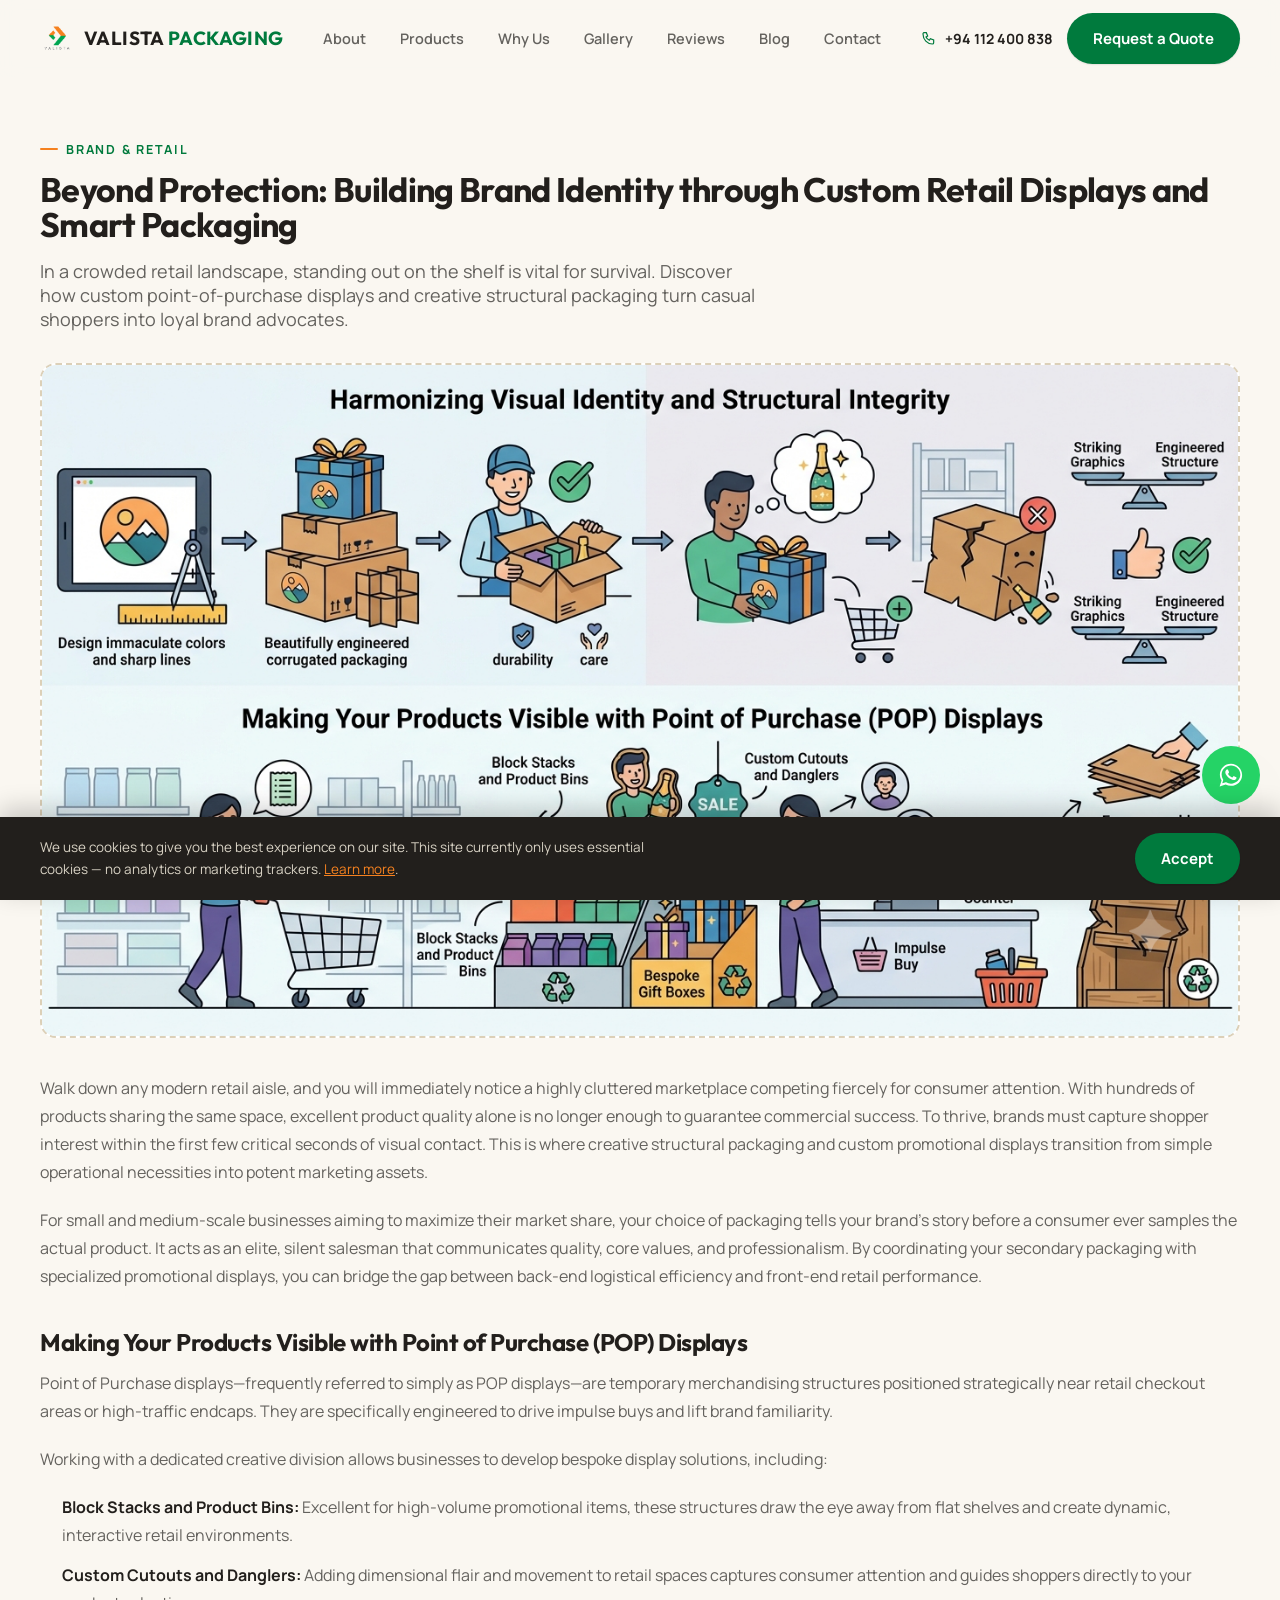
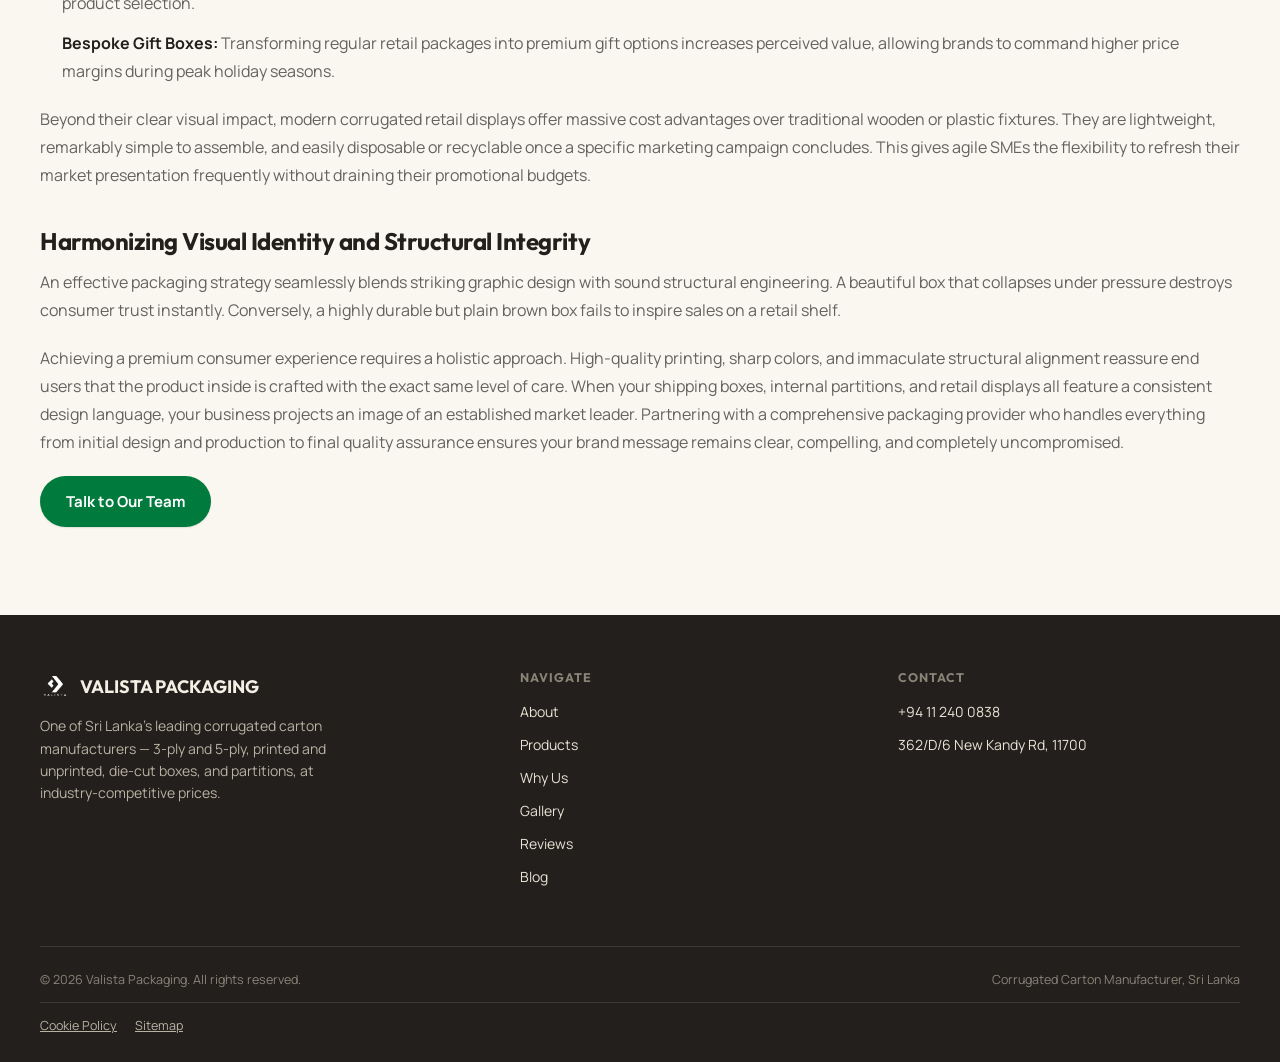
<file: blog/brand-identity-custom-retail-displays-packaging.html>
<!DOCTYPE html>
<html lang="en">
<head>
<meta charset="UTF-8">
<meta name="viewport" content="width=device-width, initial-scale=1.0">
<title>Build Brand Identity with Custom Retail & POP Displays | Valista Packaging Blog</title>
<meta name="description" content="Stand out in a crowded market. Learn how custom corrugated packaging, gift boxes, and point-of-purchase displays boost your retail brand visibility.">
<meta name="keywords" content="brand identity packaging, POP displays, retail packaging design, point of purchase displays, custom gift boxes, structural packaging">
<link rel="preconnect" href="https://fonts.googleapis.com">
<link rel="preconnect" href="https://fonts.gstatic.com" crossorigin>
<link href="https://fonts.googleapis.com/css2?family=Outfit:wght@400;500;600;700;800&family=Manrope:wght@400;500;600;700&display=swap" rel="stylesheet">
<link rel="icon" type="image/png" href="../images/logo.png">
<link rel="stylesheet" href="../css/style.css">
</head>
<body>
<!-- ============ HEADER ============ -->
<header id="siteHeader">
  <div class="container nav-inner">
    <a href="../index.html#top" class="brand">
      <img src="../images/logo.png" alt="Valista Packaging logo">
      <span class="brand-name">VALISTA <span>PACKAGING</span></span>
    </a>
    <nav class="links">
      <a href="../index.html#about">About</a>
      <a href="../index.html#products">Products</a>
      <a href="../index.html#why">Why Us</a>
      <a href="../index.html#gallery">Gallery</a>
      <a href="../index.html#reviews">Reviews</a>
      <a href="../index.html#blog">Blog</a>
      <a href="../index.html#contact">Contact</a>
    </nav>
    <div class="nav-cta">
      <a href="tel:+94112400838" class="nav-phone">
        <svg viewBox="0 0 24 24" fill="none" stroke="currentColor" stroke-width="1.8"><path d="M4 4h4l2 5-2.5 1.5a11 11 0 0 0 5 5L14 13l5 2v4a2 2 0 0 1-2 2C9.5 21 3 14.5 3 6a2 2 0 0 1 1-2Z"/></svg>
        +94 112 400 838
      </a>
      <a href="../index.html#contact" class="btn btn-primary">Request a Quote</a>
    </div>
    <button class="menu-toggle" id="menuToggle" aria-label="Open menu">
      <svg viewBox="0 0 24 24" fill="none" stroke="currentColor" stroke-width="1.8"><path d="M3 6h18M3 12h18M3 18h18"/></svg>
    </button>
  </div>
  <div class="mobile-panel" id="mobilePanel">
    <a href="../index.html#about">About</a>
    <a href="../index.html#products">Products</a>
    <a href="../index.html#why">Why Us</a>
    <a href="../index.html#gallery">Gallery</a>
    <a href="../index.html#reviews">Reviews</a>
    <a href="../index.html#blog">Blog</a>
    <a href="../index.html#contact">Contact</a>
    <a href="tel:+94112400838" class="btn btn-primary">Call +94 112 400 838</a>
  </div>
</header>
<div id="top"></div>

<!-- ============ BLOG ARTICLE ============ -->
<article class="blog-article">
  <div class="container">
    <span class="eyebrow">Brand & Retail</span>
    <h1 style="font-size:34px;margin-top:14px;">Beyond Protection: Building Brand Identity through Custom Retail Displays and Smart Packaging</h1>
    <p class="lead">In a crowded retail landscape, standing out on the shelf is vital for survival. Discover how custom point-of-purchase displays and creative structural packaging turn casual shoppers into loyal brand advocates.</p>
    <div class="img-placeholder" style="aspect-ratio:16/9;">
      <img src="../images/brand-identity.png" alt="Custom retail point-of-purchase display packaging" loading="lazy" onerror="this.remove()">
      <div class="ph-fallback">
        <svg class="ph-icon" viewBox="0 0 24 24" fill="none" stroke="currentColor" stroke-width="1.6" width="28" height="28"><rect x="3" y="5" width="18" height="14" rx="2"/><circle cx="8.5" cy="10.5" r="1.5"/><path d="M21 15l-5-5-4 4-2-2-5 5"/></svg>
        <span>Image placeholder — replace with photo<br><code>images/brand-identity.png</code></span>
      </div>
    </div>
    <div class="article-body">
      <p>Walk down any modern retail aisle, and you will immediately notice a highly cluttered marketplace competing fiercely for consumer attention. With hundreds of products sharing the same space, excellent product quality alone is no longer enough to guarantee commercial success. To thrive, brands must capture shopper interest within the first few critical seconds of visual contact. This is where creative structural packaging and custom promotional displays transition from simple operational necessities into potent marketing assets.</p>
      <p>For small and medium-scale businesses aiming to maximize their market share, your choice of packaging tells your brand's story before a consumer ever samples the actual product. It acts as an elite, silent salesman that communicates quality, core values, and professionalism. By coordinating your secondary packaging with specialized promotional displays, you can bridge the gap between back-end logistical efficiency and front-end retail performance.</p>
      <h2>Making Your Products Visible with Point of Purchase (POP) Displays</h2>
      <p>Point of Purchase displays—frequently referred to simply as POP displays—are temporary merchandising structures positioned strategically near retail checkout areas or high-traffic endcaps. They are specifically engineered to drive impulse buys and lift brand familiarity.</p>
      <p>Working with a dedicated creative division allows businesses to develop bespoke display solutions, including:</p>
      <ul>
        <li><strong>Block Stacks and Product Bins:</strong> Excellent for high-volume promotional items, these structures draw the eye away from flat shelves and create dynamic, interactive retail environments.</li>
        <li><strong>Custom Cutouts and Danglers:</strong> Adding dimensional flair and movement to retail spaces captures consumer attention and guides shoppers directly to your product selection.</li>
        <li><strong>Bespoke Gift Boxes:</strong> Transforming regular retail packages into premium gift options increases perceived value, allowing brands to command higher price margins during peak holiday seasons.</li>
      </ul>
      <p>Beyond their clear visual impact, modern corrugated retail displays offer massive cost advantages over traditional wooden or plastic fixtures. They are lightweight, remarkably simple to assemble, and easily disposable or recyclable once a specific marketing campaign concludes. This gives agile SMEs the flexibility to refresh their market presentation frequently without draining their promotional budgets.</p>
      <h2>Harmonizing Visual Identity and Structural Integrity</h2>
      <p>An effective packaging strategy seamlessly blends striking graphic design with sound structural engineering. A beautiful box that collapses under pressure destroys consumer trust instantly. Conversely, a highly durable but plain brown box fails to inspire sales on a retail shelf.</p>
      <p>Achieving a premium consumer experience requires a holistic approach. High-quality printing, sharp colors, and immaculate structural alignment reassure end users that the product inside is crafted with the exact same level of care. When your shipping boxes, internal partitions, and retail displays all feature a consistent design language, your business projects an image of an established market leader. Partnering with a comprehensive packaging provider who handles everything from initial design and production to final quality assurance ensures your brand message remains clear, compelling, and completely uncompromised.</p>
    </div>
    <a href="../index.html#contact" class="btn btn-primary">Talk to Our Team</a>
  </div>
</article>

<!-- ============ FOOTER ============ -->
<footer>
  <div class="container">
    <div class="footer-top">
      <div>
        <div class="footer-brand">
          <img src="../images/logo.png" alt="Valista Packaging logo">
          <span>VALISTA PACKAGING</span>
        </div>
        <p class="tag">One of Sri Lanka&rsquo;s leading corrugated carton manufacturers — 3-ply and 5-ply, printed and unprinted, die-cut boxes, and partitions, at industry-competitive prices.</p>
      </div>
      <div>
        <h4>Navigate</h4>
        <ul>
          <li><a href="../index.html#about">About</a></li>
          <li><a href="../index.html#products">Products</a></li>
          <li><a href="../index.html#why">Why Us</a></li>
          <li><a href="../index.html#gallery">Gallery</a></li>
          <li><a href="../index.html#reviews">Reviews</a></li>
          <li><a href="../index.html#blog">Blog</a></li>
        </ul>
      </div>
      <div>
        <h4>Contact</h4>
        <ul>
          <li><a href="tel:+94112400838">+94 11 240 0838</a></li>
          <li><a href="https://www.google.com/maps?q=362%2FD%2F6+New+Kandy+Rd%2C+11700%2C+Sri+Lanka" target="_blank" rel="noopener">362/D/6 New Kandy Rd, 11700</a></li>
        </ul>
      </div>
    </div>
    <div class="footer-bottom">
      <span>&copy; <span id="year"></span> Valista Packaging. All rights reserved.</span>
      <span>Corrugated Carton Manufacturer, Sri Lanka</span>
    </div>
    <div class="footer-legal">
      <a href="../cookie-policy.html">Cookie Policy</a>
      <a href="../sitemap.html">Sitemap</a>
    </div>
  </div>
</footer>

<!-- ============ WHATSAPP FLOAT BUTTON ============ -->
<a href="https://wa.me/94112400838" class="wa-float" target="_blank" rel="noopener" aria-label="Chat with us on WhatsApp">
  <svg viewBox="0 0 32 32" width="28" height="28" fill="currentColor" aria-hidden="true">
    <path d="M16 3C9 3 3.3 8.6 3.3 15.5c0 2.5.7 4.8 1.9 6.8L3 29l6.9-2.1a12.9 12.9 0 0 0 6.1 1.5c7 0 12.7-5.6 12.7-12.5S23 3 16 3Zm0 22.9c-2 0-3.9-.5-5.5-1.5l-.4-.2-4.1 1.2 1.2-4-.3-.4a10.3 10.3 0 0 1-1.6-5.5C5.3 9.9 10.1 5.2 16 5.2S26.7 9.9 26.7 15.5 21.9 25.9 16 25.9Zm5.8-7.6c-.3-.2-1.9-.9-2.2-1s-.5-.2-.7.2-.8 1-1 1.2-.4.2-.7.1a8.7 8.7 0 0 1-2.6-1.6 9.7 9.7 0 0 1-1.8-2.2c-.2-.3 0-.5.1-.7l.5-.6c.2-.2.2-.3.3-.5s0-.4 0-.5l-1-2.4c-.3-.6-.5-.5-.7-.5h-.6c-.2 0-.5.1-.8.4a3.6 3.6 0 0 0-1.1 2.7c0 1.6 1.1 3.1 1.3 3.3.2.3 2.2 3.4 5.4 4.7.7.3 1.3.5 1.8.7.7.2 1.4.2 1.9.1.6-.1 1.9-.8 2.1-1.5.3-.7.3-1.3.2-1.5-.1-.1-.3-.2-.6-.4Z"/>
  </svg>
</a>

<!-- ============ COOKIE CONSENT BANNER ============ -->
<div id="cookieConsent" class="cookie-banner" hidden>
  <div class="container cookie-banner-inner">
    <p>We use cookies to give you the best experience on our site. This site currently only uses essential cookies — no analytics or marketing trackers. <a href="../cookie-policy.html">Learn more</a>.</p>
    <button id="cookieAccept" class="btn btn-primary">Accept</button>
  </div>
</div>

<script src="../js/script.js"></script>
</body>
</html>
</file>
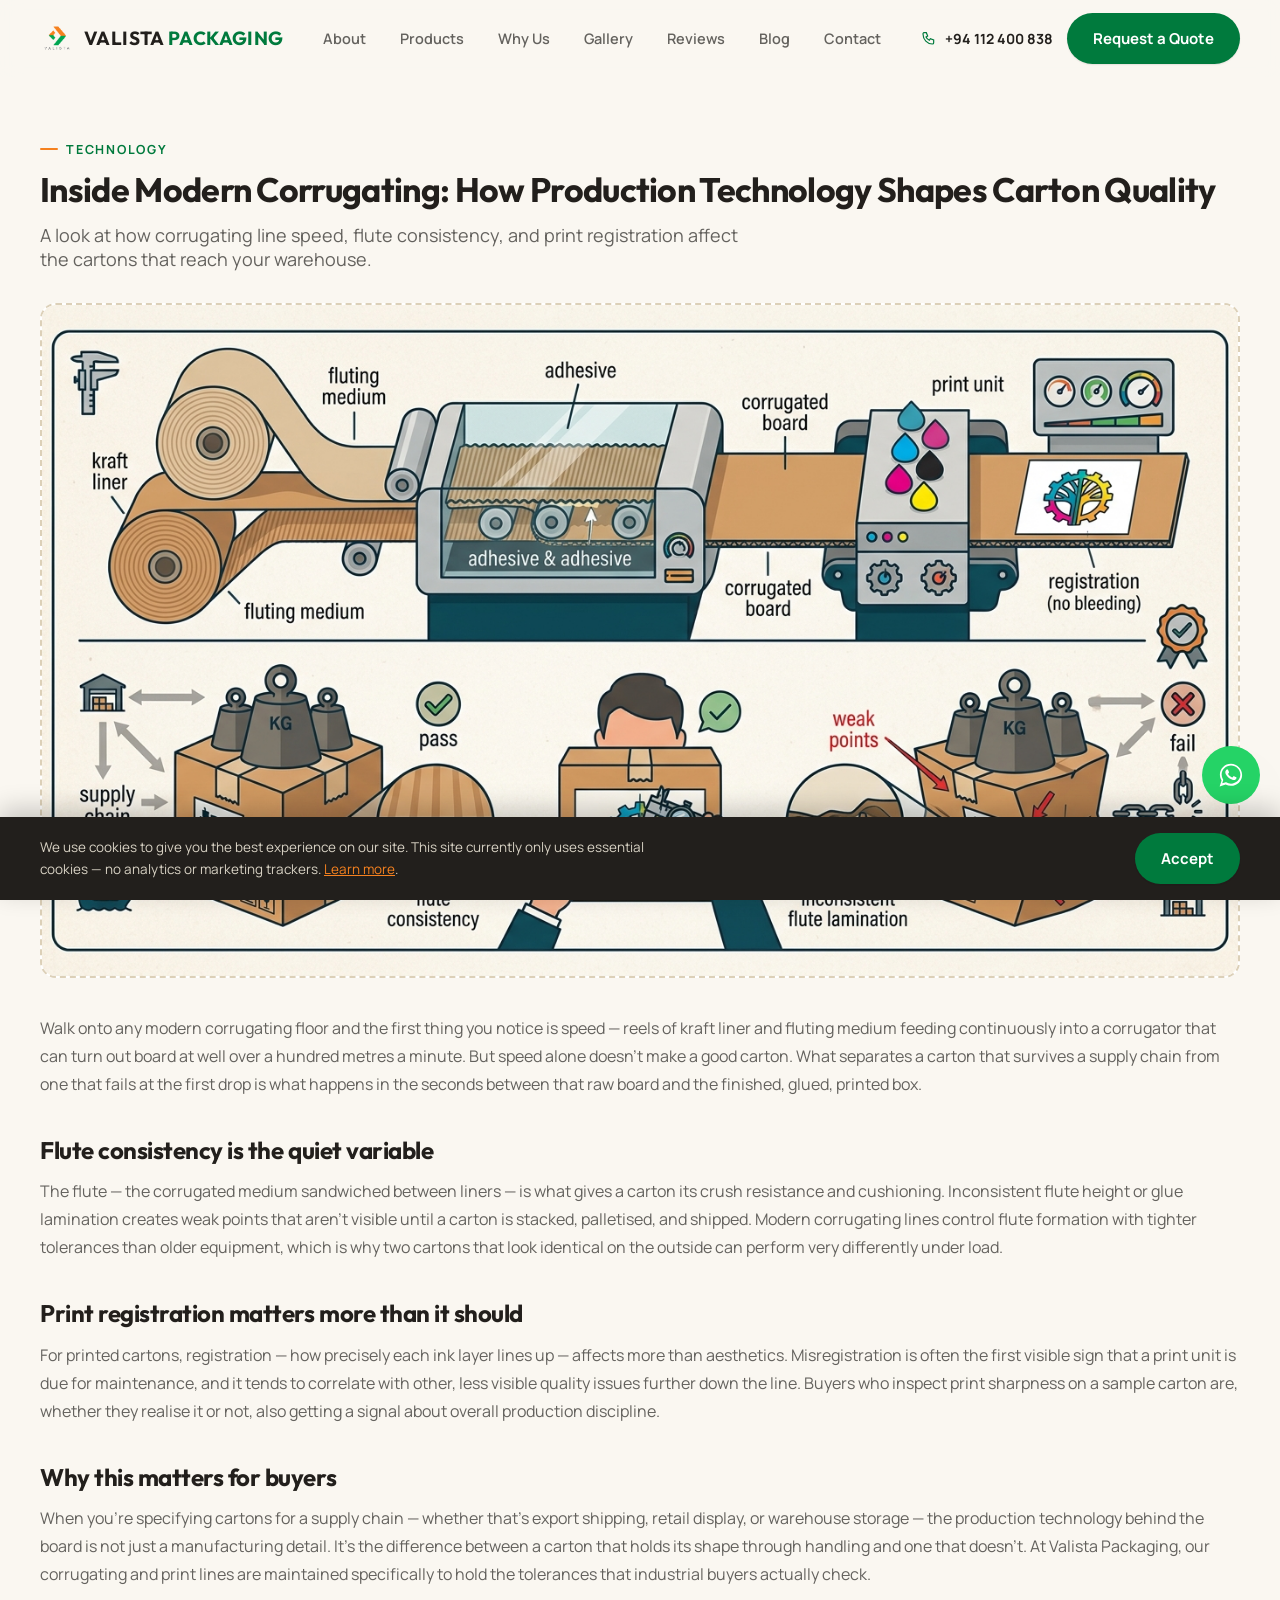
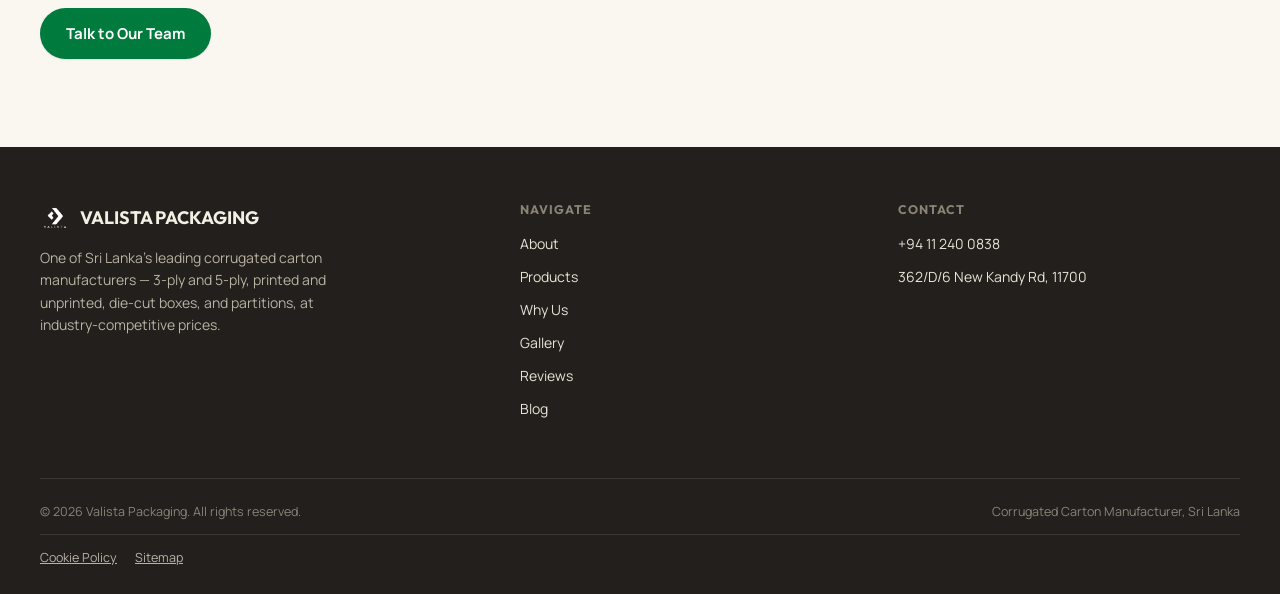
<file: blog/modern-corrugating-technology.html>
<!DOCTYPE html>
<html lang="en">
<head>
<meta charset="UTF-8">
<meta name="viewport" content="width=device-width, initial-scale=1.0">
<title>Inside Modern Corrugating: How Production Technology Shapes Carton Quality — Valista Packaging Blog</title>
<meta name="description" content="A look at how corrugating line speed, flute consistency, and print registration affect the cartons that reach your warehouse.">
<link rel="preconnect" href="https://fonts.googleapis.com">
<link rel="preconnect" href="https://fonts.gstatic.com" crossorigin>
<link href="https://fonts.googleapis.com/css2?family=Outfit:wght@400;500;600;700;800&family=Manrope:wght@400;500;600;700&display=swap" rel="stylesheet">
<link rel="icon" type="image/png" href="../images/logo.png">
<link rel="stylesheet" href="../css/style.css">
</head>
<body>
<!-- ============ HEADER ============ -->
<header id="siteHeader">
  <div class="container nav-inner">
    <a href="../index.html#top" class="brand">
      <img src="../images/logo.png" alt="Valista Packaging logo">
      <span class="brand-name">VALISTA <span>PACKAGING</span></span>
    </a>
    <nav class="links">
      <a href="../index.html#about">About</a>
      <a href="../index.html#products">Products</a>
      <a href="../index.html#why">Why Us</a>
      <a href="../index.html#gallery">Gallery</a>
      <a href="../index.html#reviews">Reviews</a>
      <a href="../index.html#blog">Blog</a>
      <a href="../index.html#contact">Contact</a>
    </nav>
    <div class="nav-cta">
      <a href="tel:+94112400838" class="nav-phone">
        <svg viewBox="0 0 24 24" fill="none" stroke="currentColor" stroke-width="1.8"><path d="M4 4h4l2 5-2.5 1.5a11 11 0 0 0 5 5L14 13l5 2v4a2 2 0 0 1-2 2C9.5 21 3 14.5 3 6a2 2 0 0 1 1-2Z"/></svg>
        +94 112 400 838
      </a>
      <a href="../index.html#contact" class="btn btn-primary">Request a Quote</a>
    </div>
    <button class="menu-toggle" id="menuToggle" aria-label="Open menu">
      <svg viewBox="0 0 24 24" fill="none" stroke="currentColor" stroke-width="1.8"><path d="M3 6h18M3 12h18M3 18h18"/></svg>
    </button>
  </div>
  <div class="mobile-panel" id="mobilePanel">
    <a href="../index.html#about">About</a>
    <a href="../index.html#products">Products</a>
    <a href="../index.html#why">Why Us</a>
    <a href="../index.html#gallery">Gallery</a>
    <a href="../index.html#reviews">Reviews</a>
    <a href="../index.html#blog">Blog</a>
    <a href="../index.html#contact">Contact</a>
    <a href="tel:+94112400838" class="btn btn-primary">Call +94 112 400 838</a>
  </div>
</header>
<div id="top"></div>

<!-- ============ BLOG ARTICLE ============ -->
<article class="blog-article">
  <div class="container">
    <span class="eyebrow">Technology</span>
    <h1 style="font-size:34px;margin-top:14px;">Inside Modern Corrugating: How Production Technology Shapes Carton Quality</h1>
    <p class="lead">A look at how corrugating line speed, flute consistency, and print registration affect the cartons that reach your warehouse.</p>
    <div class="img-placeholder" style="aspect-ratio:16/9;">
      <img src="../images/InsideModernCorrugating.png" alt="Modern corrugating production line" loading="lazy" onerror="this.remove()">
      <div class="ph-fallback">
        <svg class="ph-icon" viewBox="0 0 24 24" fill="none" stroke="currentColor" stroke-width="1.6" width="28" height="28"><rect x="3" y="5" width="18" height="14" rx="2"/><circle cx="8.5" cy="10.5" r="1.5"/><path d="M21 15l-5-5-4 4-2-2-5 5"/></svg>
        <span>Image placeholder — replace with photo<br><code>images/InsideModernCorrugating.png</code></span>
      </div>
    </div>
    <div class="article-body">
      <p>Walk onto any modern corrugating floor and the first thing you notice is speed — reels of kraft liner and fluting medium feeding continuously into a corrugator that can turn out board at well over a hundred metres a minute. But speed alone doesn't make a good carton. What separates a carton that survives a supply chain from one that fails at the first drop is what happens in the seconds between that raw board and the finished, glued, printed box.</p>
      <h2>Flute consistency is the quiet variable</h2>
      <p>The flute — the corrugated medium sandwiched between liners — is what gives a carton its crush resistance and cushioning. Inconsistent flute height or glue lamination creates weak points that aren't visible until a carton is stacked, palletised, and shipped. Modern corrugating lines control flute formation with tighter tolerances than older equipment, which is why two cartons that look identical on the outside can perform very differently under load.</p>
      <h2>Print registration matters more than it should</h2>
      <p>For printed cartons, registration — how precisely each ink layer lines up — affects more than aesthetics. Misregistration is often the first visible sign that a print unit is due for maintenance, and it tends to correlate with other, less visible quality issues further down the line. Buyers who inspect print sharpness on a sample carton are, whether they realise it or not, also getting a signal about overall production discipline.</p>
      <h2>Why this matters for buyers</h2>
      <p>When you're specifying cartons for a supply chain — whether that's export shipping, retail display, or warehouse storage — the production technology behind the board is not just a manufacturing detail. It's the difference between a carton that holds its shape through handling and one that doesn't. At Valista Packaging, our corrugating and print lines are maintained specifically to hold the tolerances that industrial buyers actually check.</p>
    </div>
    <a href="../index.html#contact" class="btn btn-primary">Talk to Our Team</a>
  </div>
</article>

<!-- ============ FOOTER ============ -->
<footer>
  <div class="container">
    <div class="footer-top">
      <div>
        <div class="footer-brand">
          <img src="../images/logo.png" alt="Valista Packaging logo">
          <span>VALISTA PACKAGING</span>
        </div>
        <p class="tag">One of Sri Lanka&rsquo;s leading corrugated carton manufacturers — 3-ply and 5-ply, printed and unprinted, die-cut boxes, and partitions, at industry-competitive prices.</p>
      </div>
      <div>
        <h4>Navigate</h4>
        <ul>
          <li><a href="../index.html#about">About</a></li>
          <li><a href="../index.html#products">Products</a></li>
          <li><a href="../index.html#why">Why Us</a></li>
          <li><a href="../index.html#gallery">Gallery</a></li>
          <li><a href="../index.html#reviews">Reviews</a></li>
          <li><a href="../index.html#blog">Blog</a></li>
        </ul>
      </div>
      <div>
        <h4>Contact</h4>
        <ul>
          <li><a href="tel:+94112400838">+94 11 240 0838</a></li>
          <li><a href="https://www.google.com/maps?q=362%2FD%2F6+New+Kandy+Rd%2C+11700%2C+Sri+Lanka" target="_blank" rel="noopener">362/D/6 New Kandy Rd, 11700</a></li>
        </ul>
      </div>
    </div>
    <div class="footer-bottom">
      <span>&copy; <span id="year"></span> Valista Packaging. All rights reserved.</span>
      <span>Corrugated Carton Manufacturer, Sri Lanka</span>
    </div>
    <div class="footer-legal">
      <a href="../cookie-policy.html">Cookie Policy</a>
      <a href="../sitemap.html">Sitemap</a>
    </div>
  </div>
</footer>

<!-- ============ WHATSAPP FLOAT BUTTON ============ -->
<a href="https://wa.me/94112400838" class="wa-float" target="_blank" rel="noopener" aria-label="Chat with us on WhatsApp">
  <svg viewBox="0 0 32 32" width="28" height="28" fill="currentColor" aria-hidden="true">
    <path d="M16 3C9 3 3.3 8.6 3.3 15.5c0 2.5.7 4.8 1.9 6.8L3 29l6.9-2.1a12.9 12.9 0 0 0 6.1 1.5c7 0 12.7-5.6 12.7-12.5S23 3 16 3Zm0 22.9c-2 0-3.9-.5-5.5-1.5l-.4-.2-4.1 1.2 1.2-4-.3-.4a10.3 10.3 0 0 1-1.6-5.5C5.3 9.9 10.1 5.2 16 5.2S26.7 9.9 26.7 15.5 21.9 25.9 16 25.9Zm5.8-7.6c-.3-.2-1.9-.9-2.2-1s-.5-.2-.7.2-.8 1-1 1.2-.4.2-.7.1a8.7 8.7 0 0 1-2.6-1.6 9.7 9.7 0 0 1-1.8-2.2c-.2-.3 0-.5.1-.7l.5-.6c.2-.2.2-.3.3-.5s0-.4 0-.5l-1-2.4c-.3-.6-.5-.5-.7-.5h-.6c-.2 0-.5.1-.8.4a3.6 3.6 0 0 0-1.1 2.7c0 1.6 1.1 3.1 1.3 3.3.2.3 2.2 3.4 5.4 4.7.7.3 1.3.5 1.8.7.7.2 1.4.2 1.9.1.6-.1 1.9-.8 2.1-1.5.3-.7.3-1.3.2-1.5-.1-.1-.3-.2-.6-.4Z"/>
  </svg>
</a>

<!-- ============ COOKIE CONSENT BANNER ============ -->
<div id="cookieConsent" class="cookie-banner" hidden>
  <div class="container cookie-banner-inner">
    <p>We use cookies to give you the best experience on our site. This site currently only uses essential cookies — no analytics or marketing trackers. <a href="../cookie-policy.html">Learn more</a>.</p>
    <button id="cookieAccept" class="btn btn-primary">Accept</button>
  </div>
</div>

<script src="../js/script.js"></script>
</body>
</html>
</file>
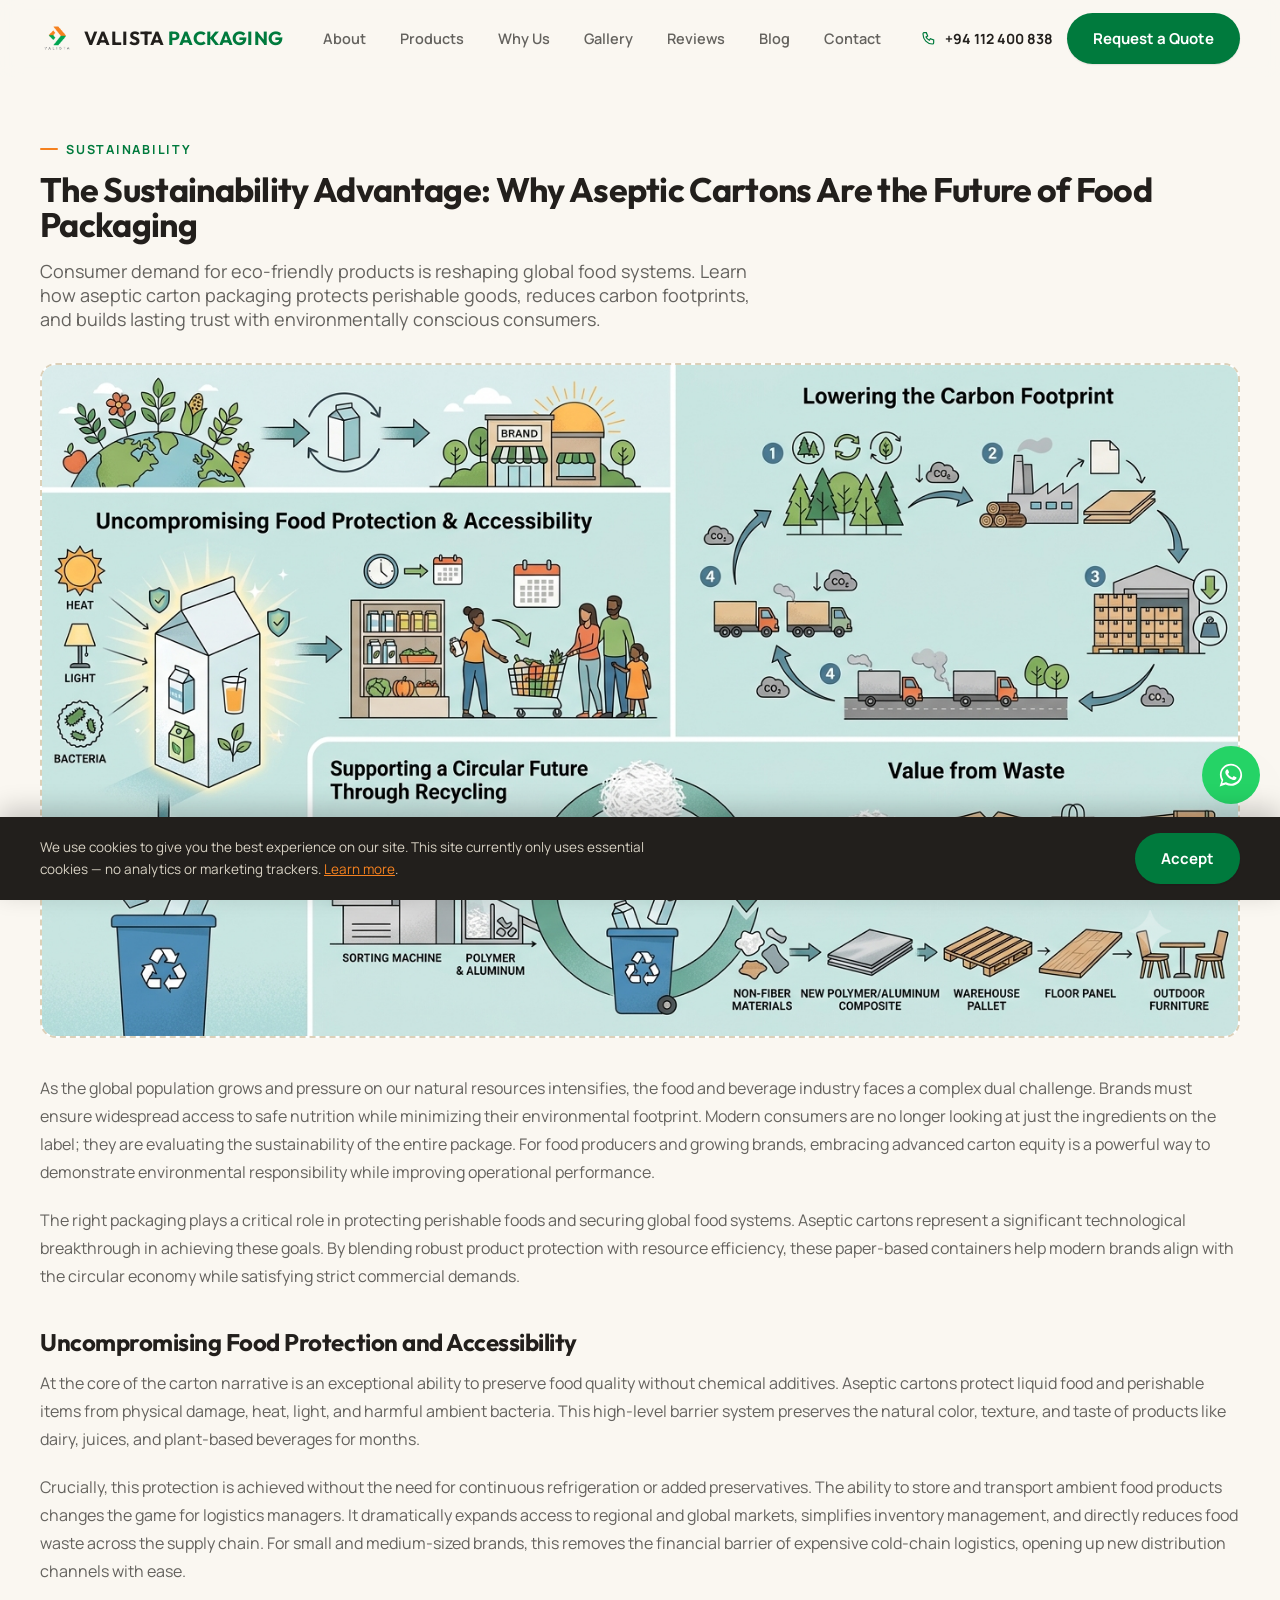
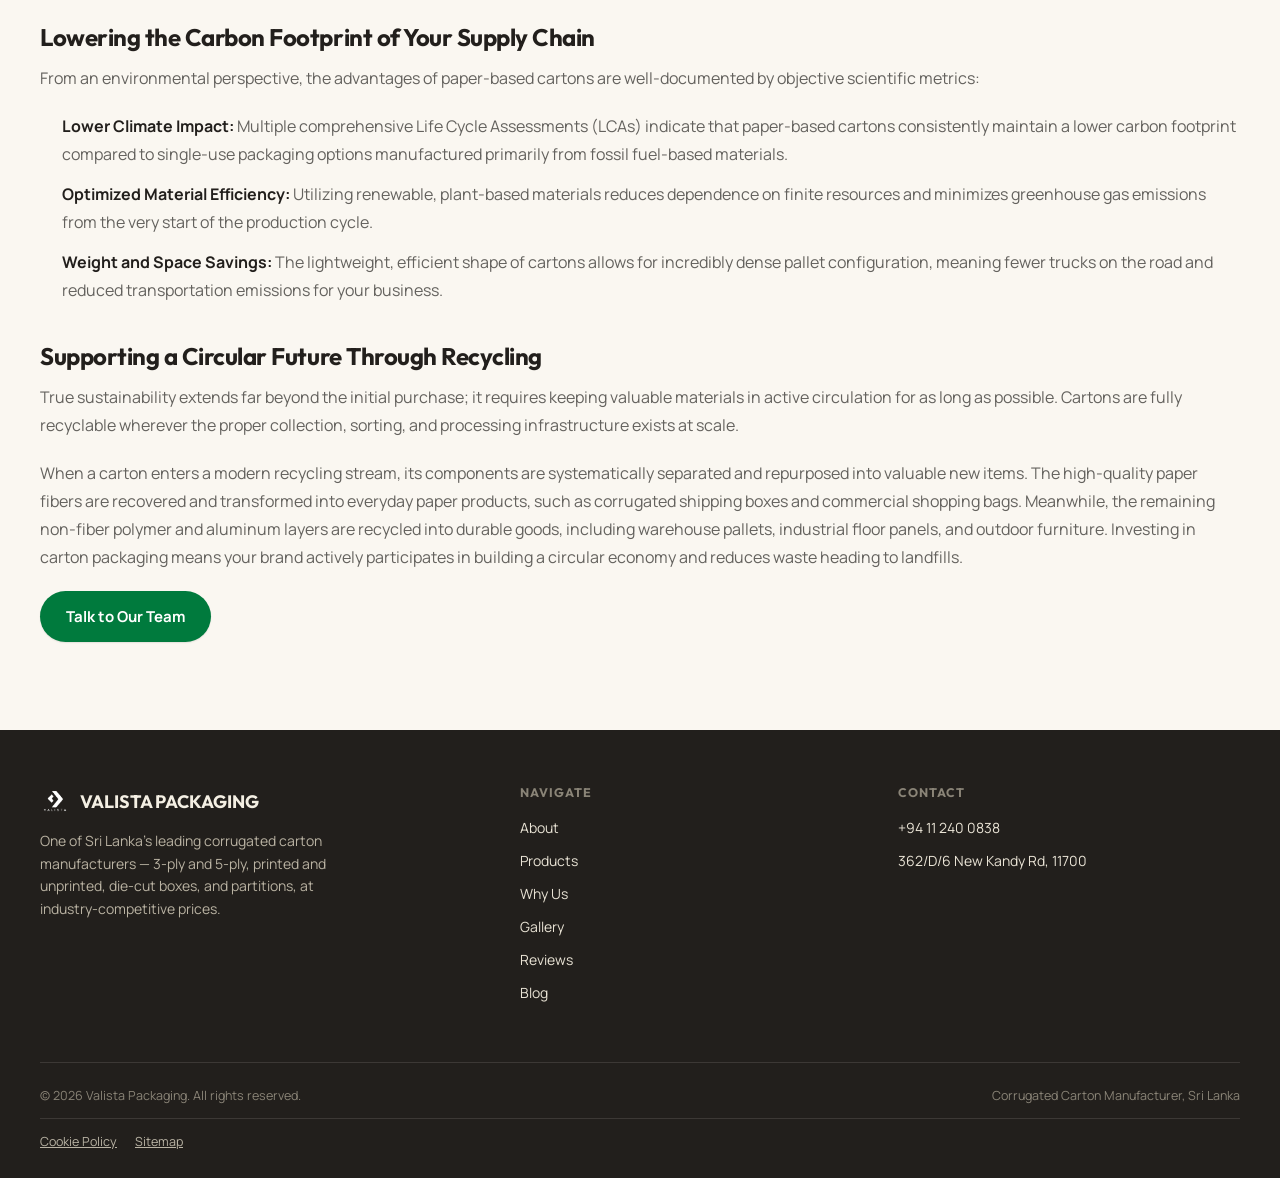
<file: blog/sustainability-advantage-aseptic-cartons-food-packaging.html>
<!DOCTYPE html>
<html lang="en">
<head>
<meta charset="UTF-8">
<meta name="viewport" content="width=device-width, initial-scale=1.0">
<title>Sustainable Food Packaging: The Power of Aseptic Cartons | Valista Packaging Blog</title>
<meta name="description" content="Discover how aseptic cartons protect perishable foods without refrigeration, lower carbon emissions, and support recycling in the food industry.">
<meta name="keywords" content="aseptic cartons, sustainable packaging, food protection, lower carbon footprint, eco friendly food packaging, circular economy">
<link rel="preconnect" href="https://fonts.googleapis.com">
<link rel="preconnect" href="https://fonts.gstatic.com" crossorigin>
<link href="https://fonts.googleapis.com/css2?family=Outfit:wght@400;500;600;700;800&family=Manrope:wght@400;500;600;700&display=swap" rel="stylesheet">
<link rel="icon" type="image/png" href="../images/logo.png">
<link rel="stylesheet" href="../css/style.css">
</head>
<body>
<!-- ============ HEADER ============ -->
<header id="siteHeader">
  <div class="container nav-inner">
    <a href="../index.html#top" class="brand">
      <img src="../images/logo.png" alt="Valista Packaging logo">
      <span class="brand-name">VALISTA <span>PACKAGING</span></span>
    </a>
    <nav class="links">
      <a href="../index.html#about">About</a>
      <a href="../index.html#products">Products</a>
      <a href="../index.html#why">Why Us</a>
      <a href="../index.html#gallery">Gallery</a>
      <a href="../index.html#reviews">Reviews</a>
      <a href="../index.html#blog">Blog</a>
      <a href="../index.html#contact">Contact</a>
    </nav>
    <div class="nav-cta">
      <a href="tel:+94112400838" class="nav-phone">
        <svg viewBox="0 0 24 24" fill="none" stroke="currentColor" stroke-width="1.8"><path d="M4 4h4l2 5-2.5 1.5a11 11 0 0 0 5 5L14 13l5 2v4a2 2 0 0 1-2 2C9.5 21 3 14.5 3 6a2 2 0 0 1 1-2Z"/></svg>
        +94 112 400 838
      </a>
      <a href="../index.html#contact" class="btn btn-primary">Request a Quote</a>
    </div>
    <button class="menu-toggle" id="menuToggle" aria-label="Open menu">
      <svg viewBox="0 0 24 24" fill="none" stroke="currentColor" stroke-width="1.8"><path d="M3 6h18M3 12h18M3 18h18"/></svg>
    </button>
  </div>
  <div class="mobile-panel" id="mobilePanel">
    <a href="../index.html#about">About</a>
    <a href="../index.html#products">Products</a>
    <a href="../index.html#why">Why Us</a>
    <a href="../index.html#gallery">Gallery</a>
    <a href="../index.html#reviews">Reviews</a>
    <a href="../index.html#blog">Blog</a>
    <a href="../index.html#contact">Contact</a>
    <a href="tel:+94112400838" class="btn btn-primary">Call +94 112 400 838</a>
  </div>
</header>
<div id="top"></div>

<!-- ============ BLOG ARTICLE ============ -->
<article class="blog-article">
  <div class="container">
    <span class="eyebrow">Sustainability</span>
    <h1 style="font-size:34px;margin-top:14px;">The Sustainability Advantage: Why Aseptic Cartons Are the Future of Food Packaging</h1>
    <p class="lead">Consumer demand for eco-friendly products is reshaping global food systems. Learn how aseptic carton packaging protects perishable goods, reduces carbon footprints, and builds lasting trust with environmentally conscious consumers.</p>
    <div class="img-placeholder" style="aspect-ratio:16/9;">
      <img src="../images/future-food-packaging.png" alt="Aseptic cartons for perishable food and beverage packaging" loading="lazy" onerror="this.remove()">
      <div class="ph-fallback">
        <svg class="ph-icon" viewBox="0 0 24 24" fill="none" stroke="currentColor" stroke-width="1.6" width="28" height="28"><rect x="3" y="5" width="18" height="14" rx="2"/><circle cx="8.5" cy="10.5" r="1.5"/><path d="M21 15l-5-5-4 4-2-2-5 5"/></svg>
        <span>Image placeholder — replace with photo<br><code>images/future-food-packaging.png</code></span>
      </div>
    </div>
    <div class="article-body">
      <p>As the global population grows and pressure on our natural resources intensifies, the food and beverage industry faces a complex dual challenge. Brands must ensure widespread access to safe nutrition while minimizing their environmental footprint. Modern consumers are no longer looking at just the ingredients on the label; they are evaluating the sustainability of the entire package. For food producers and growing brands, embracing advanced carton equity is a powerful way to demonstrate environmental responsibility while improving operational performance.</p>
      <p>The right packaging plays a critical role in protecting perishable foods and securing global food systems. Aseptic cartons represent a significant technological breakthrough in achieving these goals. By blending robust product protection with resource efficiency, these paper-based containers help modern brands align with the circular economy while satisfying strict commercial demands.</p>
      <h2>Uncompromising Food Protection and Accessibility</h2>
      <p>At the core of the carton narrative is an exceptional ability to preserve food quality without chemical additives. Aseptic cartons protect liquid food and perishable items from physical damage, heat, light, and harmful ambient bacteria. This high-level barrier system preserves the natural color, texture, and taste of products like dairy, juices, and plant-based beverages for months.</p>
      <p>Crucially, this protection is achieved without the need for continuous refrigeration or added preservatives. The ability to store and transport ambient food products changes the game for logistics managers. It dramatically expands access to regional and global markets, simplifies inventory management, and directly reduces food waste across the supply chain. For small and medium-sized brands, this removes the financial barrier of expensive cold-chain logistics, opening up new distribution channels with ease.</p>
      <h2>Lowering the Carbon Footprint of Your Supply Chain</h2>
      <p>From an environmental perspective, the advantages of paper-based cartons are well-documented by objective scientific metrics:</p>
      <ul>
        <li><strong>Lower Climate Impact:</strong> Multiple comprehensive Life Cycle Assessments (LCAs) indicate that paper-based cartons consistently maintain a lower carbon footprint compared to single-use packaging options manufactured primarily from fossil fuel-based materials.</li>
        <li><strong>Optimized Material Efficiency:</strong> Utilizing renewable, plant-based materials reduces dependence on finite resources and minimizes greenhouse gas emissions from the very start of the production cycle.</li>
        <li><strong>Weight and Space Savings:</strong> The lightweight, efficient shape of cartons allows for incredibly dense pallet configuration, meaning fewer trucks on the road and reduced transportation emissions for your business.</li>
      </ul>
      <h2>Supporting a Circular Future Through Recycling</h2>
      <p>True sustainability extends far beyond the initial purchase; it requires keeping valuable materials in active circulation for as long as possible. Cartons are fully recyclable wherever the proper collection, sorting, and processing infrastructure exists at scale.</p>
      <p>When a carton enters a modern recycling stream, its components are systematically separated and repurposed into valuable new items. The high-quality paper fibers are recovered and transformed into everyday paper products, such as corrugated shipping boxes and commercial shopping bags. Meanwhile, the remaining non-fiber polymer and aluminum layers are recycled into durable goods, including warehouse pallets, industrial floor panels, and outdoor furniture. Investing in carton packaging means your brand actively participates in building a circular economy and reduces waste heading to landfills.</p>
    </div>
    <a href="../index.html#contact" class="btn btn-primary">Talk to Our Team</a>
  </div>
</article>

<!-- ============ FOOTER ============ -->
<footer>
  <div class="container">
    <div class="footer-top">
      <div>
        <div class="footer-brand">
          <img src="../images/logo.png" alt="Valista Packaging logo">
          <span>VALISTA PACKAGING</span>
        </div>
        <p class="tag">One of Sri Lanka&rsquo;s leading corrugated carton manufacturers — 3-ply and 5-ply, printed and unprinted, die-cut boxes, and partitions, at industry-competitive prices.</p>
      </div>
      <div>
        <h4>Navigate</h4>
        <ul>
          <li><a href="../index.html#about">About</a></li>
          <li><a href="../index.html#products">Products</a></li>
          <li><a href="../index.html#why">Why Us</a></li>
          <li><a href="../index.html#gallery">Gallery</a></li>
          <li><a href="../index.html#reviews">Reviews</a></li>
          <li><a href="../index.html#blog">Blog</a></li>
        </ul>
      </div>
      <div>
        <h4>Contact</h4>
        <ul>
          <li><a href="tel:+94112400838">+94 11 240 0838</a></li>
          <li><a href="https://www.google.com/maps?q=362%2FD%2F6+New+Kandy+Rd%2C+11700%2C+Sri+Lanka" target="_blank" rel="noopener">362/D/6 New Kandy Rd, 11700</a></li>
        </ul>
      </div>
    </div>
    <div class="footer-bottom">
      <span>&copy; <span id="year"></span> Valista Packaging. All rights reserved.</span>
      <span>Corrugated Carton Manufacturer, Sri Lanka</span>
    </div>
    <div class="footer-legal">
      <a href="../cookie-policy.html">Cookie Policy</a>
      <a href="../sitemap.html">Sitemap</a>
    </div>
  </div>
</footer>

<!-- ============ WHATSAPP FLOAT BUTTON ============ -->
<a href="https://wa.me/94112400838" class="wa-float" target="_blank" rel="noopener" aria-label="Chat with us on WhatsApp">
  <svg viewBox="0 0 32 32" width="28" height="28" fill="currentColor" aria-hidden="true">
    <path d="M16 3C9 3 3.3 8.6 3.3 15.5c0 2.5.7 4.8 1.9 6.8L3 29l6.9-2.1a12.9 12.9 0 0 0 6.1 1.5c7 0 12.7-5.6 12.7-12.5S23 3 16 3Zm0 22.9c-2 0-3.9-.5-5.5-1.5l-.4-.2-4.1 1.2 1.2-4-.3-.4a10.3 10.3 0 0 1-1.6-5.5C5.3 9.9 10.1 5.2 16 5.2S26.7 9.9 26.7 15.5 21.9 25.9 16 25.9Zm5.8-7.6c-.3-.2-1.9-.9-2.2-1s-.5-.2-.7.2-.8 1-1 1.2-.4.2-.7.1a8.7 8.7 0 0 1-2.6-1.6 9.7 9.7 0 0 1-1.8-2.2c-.2-.3 0-.5.1-.7l.5-.6c.2-.2.2-.3.3-.5s0-.4 0-.5l-1-2.4c-.3-.6-.5-.5-.7-.5h-.6c-.2 0-.5.1-.8.4a3.6 3.6 0 0 0-1.1 2.7c0 1.6 1.1 3.1 1.3 3.3.2.3 2.2 3.4 5.4 4.7.7.3 1.3.5 1.8.7.7.2 1.4.2 1.9.1.6-.1 1.9-.8 2.1-1.5.3-.7.3-1.3.2-1.5-.1-.1-.3-.2-.6-.4Z"/>
  </svg>
</a>

<!-- ============ COOKIE CONSENT BANNER ============ -->
<div id="cookieConsent" class="cookie-banner" hidden>
  <div class="container cookie-banner-inner">
    <p>We use cookies to give you the best experience on our site. This site currently only uses essential cookies — no analytics or marketing trackers. <a href="../cookie-policy.html">Learn more</a>.</p>
    <button id="cookieAccept" class="btn btn-primary">Accept</button>
  </div>
</div>

<script src="../js/script.js"></script>
</body>
</html>
</file>
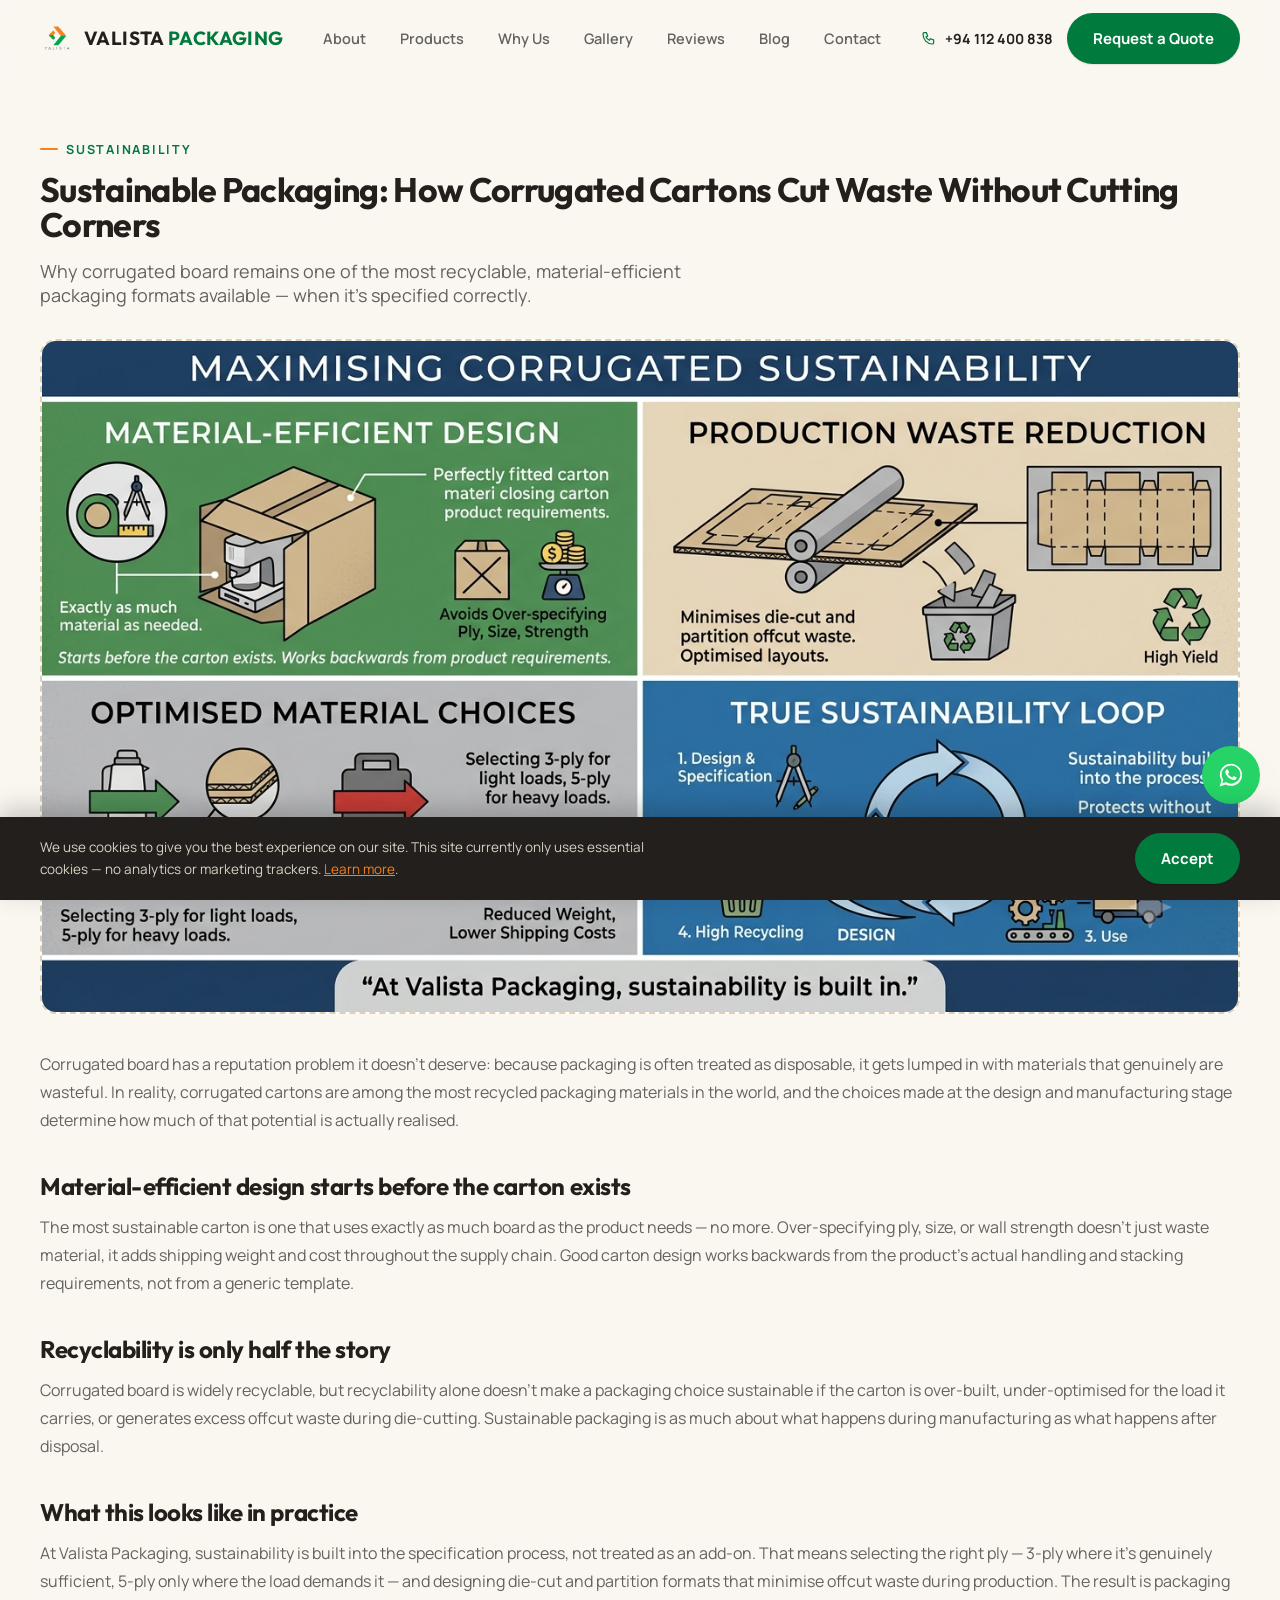
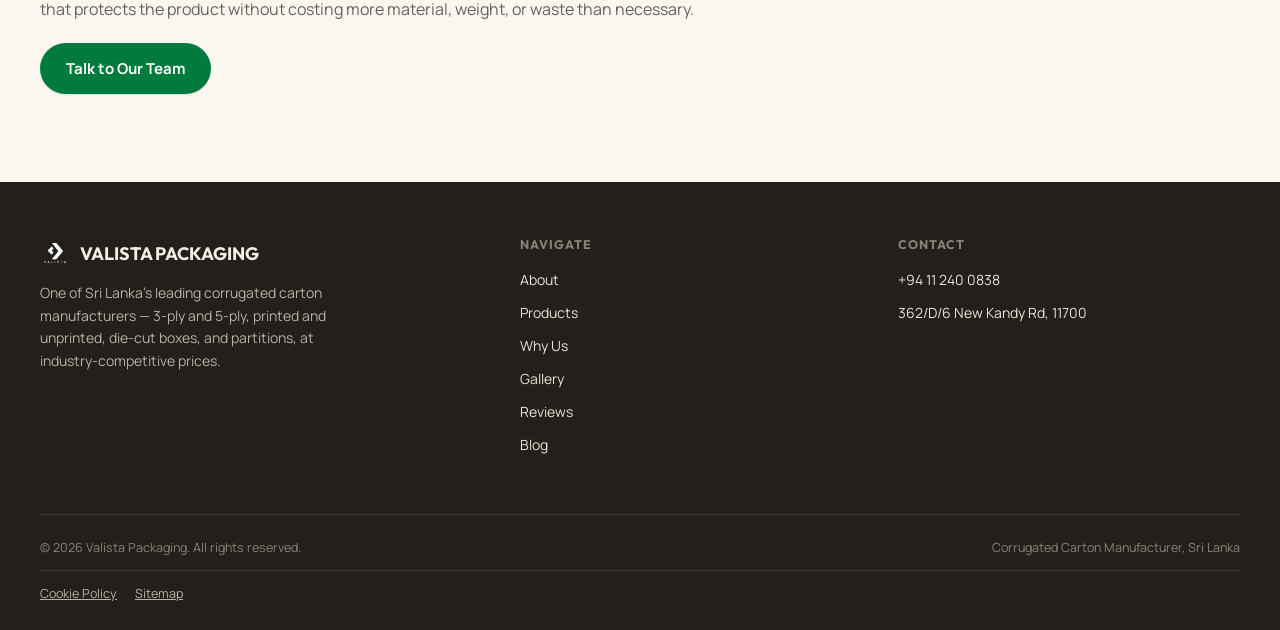
<file: blog/sustainable-corrugated-packaging.html>
<!DOCTYPE html>
<html lang="en">
<head>
<meta charset="UTF-8">
<meta name="viewport" content="width=device-width, initial-scale=1.0">
<title>Sustainable Packaging: How Corrugated Cartons Cut Waste Without Cutting Corners — Valista Packaging Blog</title>
<meta name="description" content="Why corrugated board remains one of the most recyclable, material-efficient packaging formats available — when it's specified correctly.">
<link rel="preconnect" href="https://fonts.googleapis.com">
<link rel="preconnect" href="https://fonts.gstatic.com" crossorigin>
<link href="https://fonts.googleapis.com/css2?family=Outfit:wght@400;500;600;700;800&family=Manrope:wght@400;500;600;700&display=swap" rel="stylesheet">
<link rel="icon" type="image/png" href="../images/logo.png">
<link rel="stylesheet" href="../css/style.css">
</head>
<body>
<!-- ============ HEADER ============ -->
<header id="siteHeader">
  <div class="container nav-inner">
    <a href="../index.html#top" class="brand">
      <img src="../images/logo.png" alt="Valista Packaging logo">
      <span class="brand-name">VALISTA <span>PACKAGING</span></span>
    </a>
    <nav class="links">
      <a href="../index.html#about">About</a>
      <a href="../index.html#products">Products</a>
      <a href="../index.html#why">Why Us</a>
      <a href="../index.html#gallery">Gallery</a>
      <a href="../index.html#reviews">Reviews</a>
      <a href="../index.html#blog">Blog</a>
      <a href="../index.html#contact">Contact</a>
    </nav>
    <div class="nav-cta">
      <a href="tel:+94112400838" class="nav-phone">
        <svg viewBox="0 0 24 24" fill="none" stroke="currentColor" stroke-width="1.8"><path d="M4 4h4l2 5-2.5 1.5a11 11 0 0 0 5 5L14 13l5 2v4a2 2 0 0 1-2 2C9.5 21 3 14.5 3 6a2 2 0 0 1 1-2Z"/></svg>
        +94 112 400 838
      </a>
      <a href="../index.html#contact" class="btn btn-primary">Request a Quote</a>
    </div>
    <button class="menu-toggle" id="menuToggle" aria-label="Open menu">
      <svg viewBox="0 0 24 24" fill="none" stroke="currentColor" stroke-width="1.8"><path d="M3 6h18M3 12h18M3 18h18"/></svg>
    </button>
  </div>
  <div class="mobile-panel" id="mobilePanel">
    <a href="../index.html#about">About</a>
    <a href="../index.html#products">Products</a>
    <a href="../index.html#why">Why Us</a>
    <a href="../index.html#gallery">Gallery</a>
    <a href="../index.html#reviews">Reviews</a>
    <a href="../index.html#blog">Blog</a>
    <a href="../index.html#contact">Contact</a>
    <a href="tel:+94112400838" class="btn btn-primary">Call +94 112 400 838</a>
  </div>
</header>
<div id="top"></div>

<!-- ============ BLOG ARTICLE ============ -->
<article class="blog-article">
  <div class="container">
    <span class="eyebrow">Sustainability</span>
    <h1 style="font-size:34px;margin-top:14px;">Sustainable Packaging: How Corrugated Cartons Cut Waste Without Cutting Corners</h1>
    <p class="lead">Why corrugated board remains one of the most recyclable, material-efficient packaging formats available — when it's specified correctly.</p>
    <div class="img-placeholder" style="aspect-ratio:16/9;">
      <img src="../images/SustainablePackaging.png" alt="Sustainable corrugated packaging materials" loading="lazy" onerror="this.remove()">
      <div class="ph-fallback">
        <svg class="ph-icon" viewBox="0 0 24 24" fill="none" stroke="currentColor" stroke-width="1.6" width="28" height="28"><rect x="3" y="5" width="18" height="14" rx="2"/><circle cx="8.5" cy="10.5" r="1.5"/><path d="M21 15l-5-5-4 4-2-2-5 5"/></svg>
        <span>Image placeholder — replace with photo<br><code>images/SustainablePackaging.png</code></span>
      </div>
    </div>
    <div class="article-body">
      <p>Corrugated board has a reputation problem it doesn't deserve: because packaging is often treated as disposable, it gets lumped in with materials that genuinely are wasteful. In reality, corrugated cartons are among the most recycled packaging materials in the world, and the choices made at the design and manufacturing stage determine how much of that potential is actually realised.</p>
      <h2>Material-efficient design starts before the carton exists</h2>
      <p>The most sustainable carton is one that uses exactly as much board as the product needs — no more. Over-specifying ply, size, or wall strength doesn't just waste material, it adds shipping weight and cost throughout the supply chain. Good carton design works backwards from the product's actual handling and stacking requirements, not from a generic template.</p>
      <h2>Recyclability is only half the story</h2>
      <p>Corrugated board is widely recyclable, but recyclability alone doesn't make a packaging choice sustainable if the carton is over-built, under-optimised for the load it carries, or generates excess offcut waste during die-cutting. Sustainable packaging is as much about what happens during manufacturing as what happens after disposal.</p>
      <h2>What this looks like in practice</h2>
      <p>At Valista Packaging, sustainability is built into the specification process, not treated as an add-on. That means selecting the right ply — 3-ply where it's genuinely sufficient, 5-ply only where the load demands it — and designing die-cut and partition formats that minimise offcut waste during production. The result is packaging that protects the product without costing more material, weight, or waste than necessary.</p>
    </div>
    <a href="../index.html#contact" class="btn btn-primary">Talk to Our Team</a>
  </div>
</article>

<!-- ============ FOOTER ============ -->
<footer>
  <div class="container">
    <div class="footer-top">
      <div>
        <div class="footer-brand">
          <img src="../images/logo.png" alt="Valista Packaging logo">
          <span>VALISTA PACKAGING</span>
        </div>
        <p class="tag">One of Sri Lanka&rsquo;s leading corrugated carton manufacturers — 3-ply and 5-ply, printed and unprinted, die-cut boxes, and partitions, at industry-competitive prices.</p>
      </div>
      <div>
        <h4>Navigate</h4>
        <ul>
          <li><a href="../index.html#about">About</a></li>
          <li><a href="../index.html#products">Products</a></li>
          <li><a href="../index.html#why">Why Us</a></li>
          <li><a href="../index.html#gallery">Gallery</a></li>
          <li><a href="../index.html#reviews">Reviews</a></li>
          <li><a href="../index.html#blog">Blog</a></li>
        </ul>
      </div>
      <div>
        <h4>Contact</h4>
        <ul>
          <li><a href="tel:+94112400838">+94 11 240 0838</a></li>
          <li><a href="https://www.google.com/maps?q=362%2FD%2F6+New+Kandy+Rd%2C+11700%2C+Sri+Lanka" target="_blank" rel="noopener">362/D/6 New Kandy Rd, 11700</a></li>
        </ul>
      </div>
    </div>
    <div class="footer-bottom">
      <span>&copy; <span id="year"></span> Valista Packaging. All rights reserved.</span>
      <span>Corrugated Carton Manufacturer, Sri Lanka</span>
    </div>
    <div class="footer-legal">
      <a href="../cookie-policy.html">Cookie Policy</a>
      <a href="../sitemap.html">Sitemap</a>
    </div>
  </div>
</footer>

<!-- ============ WHATSAPP FLOAT BUTTON ============ -->
<a href="https://wa.me/94112400838" class="wa-float" target="_blank" rel="noopener" aria-label="Chat with us on WhatsApp">
  <svg viewBox="0 0 32 32" width="28" height="28" fill="currentColor" aria-hidden="true">
    <path d="M16 3C9 3 3.3 8.6 3.3 15.5c0 2.5.7 4.8 1.9 6.8L3 29l6.9-2.1a12.9 12.9 0 0 0 6.1 1.5c7 0 12.7-5.6 12.7-12.5S23 3 16 3Zm0 22.9c-2 0-3.9-.5-5.5-1.5l-.4-.2-4.1 1.2 1.2-4-.3-.4a10.3 10.3 0 0 1-1.6-5.5C5.3 9.9 10.1 5.2 16 5.2S26.7 9.9 26.7 15.5 21.9 25.9 16 25.9Zm5.8-7.6c-.3-.2-1.9-.9-2.2-1s-.5-.2-.7.2-.8 1-1 1.2-.4.2-.7.1a8.7 8.7 0 0 1-2.6-1.6 9.7 9.7 0 0 1-1.8-2.2c-.2-.3 0-.5.1-.7l.5-.6c.2-.2.2-.3.3-.5s0-.4 0-.5l-1-2.4c-.3-.6-.5-.5-.7-.5h-.6c-.2 0-.5.1-.8.4a3.6 3.6 0 0 0-1.1 2.7c0 1.6 1.1 3.1 1.3 3.3.2.3 2.2 3.4 5.4 4.7.7.3 1.3.5 1.8.7.7.2 1.4.2 1.9.1.6-.1 1.9-.8 2.1-1.5.3-.7.3-1.3.2-1.5-.1-.1-.3-.2-.6-.4Z"/>
  </svg>
</a>

<!-- ============ COOKIE CONSENT BANNER ============ -->
<div id="cookieConsent" class="cookie-banner" hidden>
  <div class="container cookie-banner-inner">
    <p>We use cookies to give you the best experience on our site. This site currently only uses essential cookies — no analytics or marketing trackers. <a href="../cookie-policy.html">Learn more</a>.</p>
    <button id="cookieAccept" class="btn btn-primary">Accept</button>
  </div>
</div>

<script src="../js/script.js"></script>
</body>
</html>
</file>
<file: css/style.css>
:root{
    --paper:#FAF7F1;
    --paper-alt:#FFFFFF;
    --kraft-tan:#EFE6D6;
    --kraft-tan-2:#E7DBC4;
    --kraft-border:#DCD0B8;
    --ink:#221F1C;
    --muted:#64625E;
    --muted-2:#8A867E;

    --green:#00A550;
    --green-deep:#007A3D;
    --green-right:#008741;
    --green-left:#006631;
    --green-tint:#E4F4EA;

    --orange:#F5811F;
    --orange-deep:#B3580E;
    --orange-right:#C86919;
    --orange-left:#974F13;
    --orange-tint:#FDECDC;

    --kraft:#C9A876;
    --kraft-right:#A48960;
    --kraft-left:#7C6849;

    --radius-sm:10px;
    --radius-md:16px;
    --radius-lg:28px;
    --shadow-sm: 0 1px 2px rgba(34,31,28,0.06), 0 1px 1px rgba(34,31,28,0.04);
    --shadow-md: 0 12px 28px -12px rgba(34,31,28,0.18);
    --shadow-lg: 0 24px 60px -20px rgba(34,31,28,0.28);
    --ease: cubic-bezier(.22,1,.36,1);
  }

  *{box-sizing:border-box;}
  html{scroll-behavior:smooth;}
  body{
    margin:0;
    background:var(--paper);
    color:var(--ink);
    font-family:'Manrope',sans-serif;
    -webkit-font-smoothing:antialiased;
    overflow-x:hidden;
  }
  h1,h2,h3,h4{
    font-family:'Outfit',sans-serif;
    margin:0;
    letter-spacing:-0.02em;
    line-height:1.05;
  }
  p{margin:0;}
  a{color:inherit;text-decoration:none;}
  img,svg{display:block;max-width:100%;}
  ul{margin:0;padding:0;list-style:none;}
  button{font-family:inherit;cursor:pointer;background:none;border:none;color:inherit;}

  .container{
    max-width:1280px;
    margin:0 auto;
    padding:0 24px;
  }
  @media(min-width:768px){ .container{padding:0 40px;} }

  .eyebrow{
    display:inline-flex;
    align-items:center;
    gap:8px;
    font-size:12.5px;
    font-weight:700;
    letter-spacing:0.14em;
    text-transform:uppercase;
    color:var(--green-deep);
  }
  .eyebrow::before{
    content:'';
    width:18px;height:2px;
    background:var(--orange);
    display:inline-block;
    border-radius:2px;
  }

  .btn{
    display:inline-flex;
    align-items:center;
    justify-content:center;
    gap:10px;
    padding:15px 26px;
    border-radius:999px;
    font-weight:700;
    font-size:15px;
    transition:transform .18s var(--ease), box-shadow .18s var(--ease), background-color .18s var(--ease);
    white-space:nowrap;
  }
  .btn:active{transform:translateY(1px) scale(.98);}
  .btn-primary{
    background:var(--green-deep);
    color:#fff;
    box-shadow:var(--shadow-sm);
  }
  .btn-primary:hover{background:var(--green);box-shadow:var(--shadow-md);}
  .btn-ghost{
    background:transparent;
    color:var(--ink);
    border:1.5px solid var(--kraft-border);
  }
  .btn-ghost:hover{border-color:var(--ink);background:var(--paper-alt);}
  .btn-icon{width:16px;height:16px;flex-shrink:0;}

  /* ---------- NAV ---------- */
  header{
    position:sticky;
    top:0;
    z-index:100;
    background:rgba(250,247,241,0.86);
    backdrop-filter:blur(10px);
    -webkit-backdrop-filter:blur(10px);
    border-bottom:1px solid transparent;
    transition:border-color .25s var(--ease), box-shadow .25s var(--ease);
  }
  header.scrolled{
    border-bottom-color:var(--kraft-border);
    box-shadow:0 1px 0 rgba(34,31,28,0.02);
  }
  .nav-inner{
    display:flex;
    align-items:center;
    justify-content:space-between;
    height:76px;
  }
  .brand{
    display:flex;
    align-items:center;
    gap:10px;
  }
  .brand img{height:34px;width:auto;}
  .brand-name{
    font-family:'Outfit',sans-serif;
    font-weight:700;
    font-size:19px;
    letter-spacing:0.02em;
    color:var(--ink);
  }
  .brand-name span{color:var(--green-deep);}
  nav.links{
    display:none;
    align-items:center;
    gap:34px;
  }
  nav.links a{
    font-size:14.5px;
    font-weight:600;
    color:var(--muted);
    position:relative;
    padding:4px 0;
    transition:color .18s var(--ease);
  }
  nav.links a::after{
    content:'';
    position:absolute;
    left:0;bottom:-2px;
    width:0;height:2px;
    background:var(--orange);
    transition:width .22s var(--ease);
    border-radius:2px;
  }
  nav.links a:hover{color:var(--ink);}
  nav.links a:hover::after{width:100%;}
  .nav-cta{display:none;align-items:center;gap:14px;}
  .nav-phone{
    display:flex;align-items:center;gap:8px;
    font-size:14px;font-weight:700;color:var(--ink);
  }
  .nav-phone svg{width:16px;height:16px;color:var(--green-deep);}
  @media(min-width:1024px){
    nav.links{display:flex;}
    .nav-cta{display:flex;}
  }
  .menu-toggle{
    display:flex;
    width:42px;height:42px;
    align-items:center;justify-content:center;
    border-radius:10px;
    border:1.5px solid var(--kraft-border);
  }
  @media(min-width:1024px){ .menu-toggle{display:none;} }
  .menu-toggle svg{width:20px;height:20px;}

  .mobile-panel{
    display:none;
    position:fixed;
    inset:76px 0 0 0;
    background:var(--paper);
    z-index:99;
    padding:32px 24px;
    overflow-y:auto;
  }
  .mobile-panel.open{display:block;}
  .mobile-panel a{
    display:block;
    padding:16px 0;
    font-size:20px;
    font-weight:700;
    font-family:'Outfit',sans-serif;
    border-bottom:1px solid var(--kraft-border);
  }
  .mobile-panel .btn{margin-top:24px;width:100%;}

  /* ---------- HERO ---------- */
  .hero{
    padding:56px 0 40px;
    position:relative;
  }
  .hero-grid{
    display:grid;
    grid-template-columns:1fr;
    gap:48px;
    align-items:center;
  }
  @media(min-width:1024px){
    .hero-grid{grid-template-columns:1.05fr 0.95fr;gap:32px;}
  }
  .hero-copy h1{
    font-size:38px;
    font-weight:700;
    margin-top:18px;
    color:var(--ink);
  }
  .hero-copy h1 .mark{
    background:linear-gradient(transparent 62%, var(--orange-tint) 62%);
    padding:0 2px;
  }
  @media(min-width:640px){ .hero-copy h1{font-size:48px;} }
  @media(min-width:1024px){ .hero-copy h1{font-size:56px;} }
  .hero-copy p.lead{
    margin-top:22px;
    font-size:17px;
    line-height:1.65;
    color:var(--muted);
    max-width:52ch;
  }
  .hero-actions{
    display:flex;
    flex-wrap:wrap;
    gap:14px;
    margin-top:32px;
  }
  .hero-chips{
    display:flex;
    flex-wrap:wrap;
    gap:10px;
    margin-top:36px;
  }
  .chip{
    display:flex;
    align-items:center;
    gap:7px;
    padding:9px 14px;
    background:var(--paper-alt);
    border:1px solid var(--kraft-border);
    border-radius:999px;
    font-size:12.5px;
    font-weight:700;
    color:var(--ink);
  }
  .chip svg{width:13px;height:13px;color:var(--green-deep);flex-shrink:0;}

  .hero-visual{
    position:relative;
    display:flex;
    align-items:center;
    justify-content:center;
    min-height:360px;
  }
  .hero-visual svg{width:100%;height:auto;max-width:520px;}
  .hero-blob{
    position:absolute;
    inset:0;
    background:
      radial-gradient(60% 55% at 70% 30%, var(--green-tint) 0%, transparent 70%),
      radial-gradient(45% 40% at 20% 75%, var(--orange-tint) 0%, transparent 70%);
    z-index:-1;
    border-radius:50%;
  }
  .hero-caption{
    position:absolute;
    left:20px;
    bottom:-18px;
    background:var(--paper-alt);
    border:1px solid var(--kraft-border);
    border-radius:var(--radius-sm);
    padding:10px 16px;
    box-shadow:var(--shadow-md);
  }
  .hero-caption .eyebrow{font-size:11px;}

  /* ---------- MARQUEE ---------- */
  .marquee-wrap{
    background:var(--ink);
    padding:16px 0;
    overflow:hidden;
    white-space:nowrap;
    position:relative;
  }
  .marquee-track{
    display:inline-flex;
    align-items:center;
    animation:scroll-left 60s linear infinite;
  }
  .marquee-track span{
    display:inline-flex;
    align-items:center;
    font-family:'Outfit',sans-serif;
    font-weight:600;
    font-size:15px;
    letter-spacing:0.04em;
    text-transform:uppercase;
    color:#F4EFE3;
    padding:0 28px;
  }
  .marquee-track span.dot{color:var(--orange);padding:0;}
  @keyframes scroll-left{
    from{transform:translateX(0);}
    to{transform:translateX(-50%);}
  }

  /* ---------- SECTION HEADS ---------- */
  section{padding:88px 0;}
  .sec-head{
    max-width:640px;
    margin-bottom:52px;
  }
  .sec-head.right{margin-left:auto;text-align:right;}
  .sec-head h2{
    font-size:32px;
    margin-top:14px;
    color:var(--ink);
  }
  @media(min-width:768px){ .sec-head h2{font-size:40px;} }
  .sec-head p{
    margin-top:16px;
    font-size:16px;
    color:var(--muted);
    line-height:1.6;
  }

  .reveal{
    opacity:0;
    transform:translateY(28px);
    transition:opacity .7s var(--ease), transform .7s var(--ease);
  }
  .reveal.in{opacity:1;transform:translateY(0);}

  /* ---------- SPLIT (IMAGE + COPY) LAYOUT ---------- */
  .split-grid{
    display:grid;
    grid-template-columns:1fr;
    gap:48px;
    align-items:center;
  }
  @media(min-width:1024px){
    .split-grid{grid-template-columns:1.15fr 0.85fr;gap:64px;}
    .split-grid.reverse{grid-template-columns:0.85fr 1.15fr;}
    .split-grid.reverse .split-art{order:-1;}
  }
  .split-art .img-placeholder{width:100%;}
  .split-copy p{
    font-size:16px;
    line-height:1.75;
    color:var(--muted);
    margin-top:18px;
  }
  .split-copy p:first-of-type{margin-top:20px;}
  .split-copy .btn{margin-top:28px;}

  .facility{background:var(--paper-alt);}
  .fleet{background:var(--paper);border-bottom:1px solid var(--kraft-border);}

  /* ---------- INDUSTRY GRID ---------- */
  .industries{background:var(--paper);}
  .industry-grid{
    display:grid;
    grid-template-columns:repeat(2,1fr);
    gap:16px;
  }
  @media(min-width:768px){
    .industry-grid{grid-template-columns:repeat(4,1fr);gap:18px;}
  }
  .industry-card{
    background:var(--paper-alt);
    border:1px solid var(--kraft-border);
    border-radius:var(--radius-md);
    padding:28px 20px;
    display:flex;
    flex-direction:column;
    align-items:center;
    gap:14px;
    text-align:center;
    transition:transform .28s var(--ease), box-shadow .28s var(--ease), border-color .28s var(--ease);
  }
  .industry-card:hover{
    transform:translateY(-4px);
    box-shadow:var(--shadow-md);
    border-color:transparent;
  }
  .industry-icon{
    width:48px;height:48px;
    border-radius:50%;
    background:var(--green-tint);
    display:flex;align-items:center;justify-content:center;
  }
  .industry-icon svg{width:24px;height:24px;color:var(--green-deep);}
  .industry-label{font-size:14.5px;font-weight:700;color:var(--ink);}

  /* ---------- SPEC SHEET ---------- */
  .spec{background:var(--paper-alt);}
  .spec-grid{
    display:grid;
    grid-template-columns:1fr;
    gap:40px;
  }
  @media(min-width:1024px){
    .spec-grid{grid-template-columns:1.1fr 0.9fr;gap:56px;align-items:start;}
  }
  .spec-copy p{margin-top:18px;font-size:16px;line-height:1.7;color:var(--muted);}
  .spec-list{margin-top:26px;display:flex;flex-direction:column;gap:14px;}
  .spec-list li{display:flex;gap:10px;align-items:flex-start;font-size:15px;color:var(--muted);line-height:1.6;}
  .spec-list li svg{width:18px;height:18px;flex-shrink:0;margin-top:2px;color:var(--green-deep);}
  .spec-card{
    background:var(--paper);
    border:1px solid var(--kraft-border);
    border-radius:var(--radius-md);
    padding:30px;
    box-shadow:var(--shadow-sm);
  }
  .spec-table{margin-top:16px;width:100%;border-collapse:collapse;}
  .spec-table tr{border-top:1px solid var(--kraft-border);}
  .spec-table tr:first-child{border-top:none;}
  .spec-table td{padding:14px 0;font-size:14.5px;color:var(--muted);}
  .spec-table td:last-child{text-align:right;font-weight:700;color:var(--ink);}

  /* ---------- PRODUCTS (BENTO) ---------- */
  .products{background:var(--paper);}
  .bento{
    display:grid;
    grid-template-columns:1fr;
    gap:18px;
  }
  @media(min-width:768px){
    .bento{grid-template-columns:repeat(6,1fr);}
    .bento .card-lg{grid-column:span 4;}
    .bento .card-sm{grid-column:span 2;}
    .bento .row2{display:grid;grid-template-columns:1fr;gap:18px;grid-column:span 2;}
  }
  .product-card{
    position:relative;
    background:var(--paper-alt);
    border:1px solid var(--kraft-border);
    border-radius:var(--radius-md);
    padding:32px;
    display:flex;
    flex-direction:column;
    justify-content:space-between;
    min-height:260px;
    overflow:hidden;
    transition:transform .28s var(--ease), box-shadow .28s var(--ease), border-color .28s var(--ease);
  }
  .product-card:hover{
    transform:translateY(-4px);
    box-shadow:var(--shadow-md);
    border-color:transparent;
  }
  .product-card .p-num{
    font-family:'Outfit',sans-serif;
    font-size:12px;
    font-weight:700;
    letter-spacing:0.1em;
    color:var(--muted-2);
  }
  .product-card h3{
    font-size:22px;
    margin-top:12px;
    color:var(--ink);
  }
  .product-card p{
    margin-top:10px;
    font-size:14.5px;
    line-height:1.6;
    color:var(--muted);
    max-width:38ch;
  }
  .product-card .p-icon{
    position:absolute;
    right:-14px;
    bottom:-14px;
    width:120px;
    height:120px;
    opacity:0.9;
    transition:transform .35s var(--ease);
  }
  .product-card:hover .p-icon{transform:translateY(-6px) rotate(-3deg);}
  .product-card.tone-green{background:var(--green-tint);}
  .product-card.tone-orange{background:var(--orange-tint);}

  /* ---------- WHY US (ZIGZAG) ---------- */
  .why{background:var(--kraft-tan);}
  .why-row{
    display:grid;
    grid-template-columns:1fr;
    gap:28px;
    align-items:center;
    padding:36px 0;
    border-bottom:1px solid var(--kraft-border);
  }
  .why-row:first-of-type{padding-top:0;}
  .why-row:last-of-type{border-bottom:none;padding-bottom:0;}
  @media(min-width:860px){
    .why-row{grid-template-columns:auto 1fr auto;gap:40px;}
    .why-row.reverse{grid-template-columns:auto 1fr auto;}
  }
  .why-index{
    font-family:'Outfit',sans-serif;
    font-size:56px;
    font-weight:800;
    color:var(--paper-alt);
    -webkit-text-stroke:2px var(--kraft-border);
    line-height:1;
  }
  .why-body h3{
    font-size:23px;
    color:var(--ink);
    display:flex;
    align-items:center;
    gap:12px;
  }
  .why-body h3 svg{width:24px;height:24px;color:var(--green-deep);flex-shrink:0;}
  .why-body p{
    margin-top:10px;
    font-size:15.5px;
    color:var(--muted);
    line-height:1.65;
    max-width:56ch;
  }
  .why-tag{
    justify-self:start;
    padding:8px 16px;
    border-radius:999px;
    font-size:12px;
    font-weight:700;
    letter-spacing:0.04em;
    text-transform:uppercase;
    white-space:nowrap;
  }
  @media(min-width:860px){ .why-tag{justify-self:end;} }
  .why-tag.g{background:var(--green-deep);color:#fff;}
  .why-tag.o{background:var(--orange);color:#fff;}

  /* ---------- GALLERY ---------- */
  .gallery{background:var(--paper-alt);}
  .gallery-grid{
    display:grid;
    grid-template-columns:repeat(2,1fr);
    gap:16px;
  }
  @media(min-width:768px){
    .gallery-grid{grid-template-columns:repeat(6,1fr);grid-auto-rows:200px;}
    .g1{grid-column:span 3;grid-row:span 2;}
    .g2{grid-column:span 3;grid-row:span 1;}
    .g3{grid-column:span 3;grid-row:span 1;}
    .g4{grid-column:span 2;grid-row:span 1;}
    .g5{grid-column:span 2;grid-row:span 1;}
    .g6{grid-column:span 2;grid-row:span 1;}
  }
  .gallery-item{
    position:relative;
    border-radius:var(--radius-md);
    overflow:hidden;
    background:var(--kraft-tan);
    display:flex;
    align-items:center;
    justify-content:center;
    padding:18px;
  }
  .gallery-item svg{width:70%;height:auto;transition:transform .4s var(--ease);}
  .gallery-item:hover svg{transform:scale(1.06) translateY(-4px);}
  .gallery-tag{
    position:absolute;
    left:14px;bottom:14px;
    background:rgba(34,31,28,0.88);
    color:#fff;
    font-size:12px;
    font-weight:700;
    padding:7px 12px;
    border-radius:999px;
    backdrop-filter:blur(4px);
  }

  /* ---------- REVIEWS ---------- */
  .reviews{background:var(--kraft-tan);}
  .review-scroll{
    display:flex;
    gap:20px;
    overflow-x:auto;
    padding-bottom:12px;
    scroll-snap-type:x mandatory;
    -webkit-overflow-scrolling:touch;
  }
  .review-scroll::-webkit-scrollbar{height:6px;}
  .review-scroll::-webkit-scrollbar-thumb{background:var(--kraft-border);border-radius:99px;}
  .review-card{
    scroll-snap-align:start;
    flex:0 0 auto;
    width:min(360px,82vw);
    background:var(--paper-alt);
    border:1px solid var(--kraft-border);
    border-radius:var(--radius-md);
    padding:28px;
    display:flex;
    flex-direction:column;
    gap:16px;
  }
  .review-card:nth-child(2){margin-top:28px;}
  .stars{display:flex;gap:3px;}
  .stars svg{width:16px;height:16px;color:var(--orange);}
  .review-card p.quote{
    font-size:15px;
    line-height:1.65;
    color:var(--ink);
  }
  .review-meta{
    display:flex;
    align-items:center;
    justify-content:space-between;
    margin-top:auto;
    padding-top:12px;
    border-top:1px solid var(--kraft-border);
  }
  .review-who{display:flex;align-items:center;gap:10px;}
  .review-meta .who{font-size:13.5px;font-weight:700;}
  .review-meta .when{font-size:12.5px;color:var(--muted);}

  /* ---------- CONTACT ---------- */
  .contact{background:var(--paper);}
  .contact-grid{
    display:grid;
    grid-template-columns:1fr;
    gap:20px;
  }
  @media(min-width:1024px){
    .contact-grid{grid-template-columns:1fr 1fr 0.9fr;gap:20px;align-items:stretch;}
  }
  .contact-card{
    background:var(--paper-alt);
    border:1px solid var(--kraft-border);
    border-radius:var(--radius-md);
    padding:30px;
  }
  .contact-card h3{
    font-size:13px;
    text-transform:uppercase;
    letter-spacing:0.08em;
    color:var(--muted-2);
    display:flex;align-items:center;gap:8px;
  }
  .contact-card h3 svg{width:16px;height:16px;color:var(--green-deep);}
  .contact-card .big{
    font-family:'Outfit',sans-serif;
    font-size:21px;
    font-weight:700;
    margin-top:14px;
    line-height:1.4;
  }
  .contact-card a.big:hover{color:var(--green-deep);}
  .hours-table{margin-top:14px;width:100%;border-collapse:collapse;}
  .hours-table tr{border-top:1px solid var(--kraft-border);}
  .hours-table tr:first-child{border-top:none;}
  .hours-table td{padding:9px 0;font-size:14px;color:var(--muted);}
  .hours-table td:last-child{text-align:right;font-weight:700;color:var(--ink);}
  .hours-table tr.today td{color:var(--green-deep);font-weight:700;}
  .hours-table tr.today td:last-child{color:var(--green-deep);}
  .map-wrap{
    border-radius:var(--radius-md);
    overflow:hidden;
    border:1px solid var(--kraft-border);
    min-height:280px;
  }
  .map-wrap iframe{width:100%;height:100%;min-height:280px;border:0;display:block;}

  /* ---------- FOOTER ---------- */
  footer{
    background:var(--ink);
    color:#F4EFE3;
    padding:56px 0 28px;
  }
  .footer-top{
    display:grid;
    grid-template-columns:1fr;
    gap:36px;
  }
  @media(min-width:768px){
    .footer-top{grid-template-columns:1.3fr 1fr 1fr;}
  }
  .footer-brand{display:flex;align-items:center;gap:10px;}
  .footer-brand img{height:30px;filter:brightness(0) invert(1);}
  .footer-brand span{font-family:'Outfit',sans-serif;font-weight:700;font-size:18px;}
  footer p.tag{margin-top:14px;font-size:14px;color:#B9B2A2;max-width:36ch;line-height:1.6;}
  footer h4{font-size:12.5px;text-transform:uppercase;letter-spacing:0.08em;color:#8A8477;margin-bottom:16px;}
  footer ul li{margin-bottom:11px;}
  footer ul a{font-size:14px;color:#E9E3D5;transition:color .18s;}
  footer ul a:hover{color:var(--orange);}
  .footer-bottom{
    margin-top:48px;
    padding-top:24px;
    border-top:1px solid rgba(244,239,227,0.12);
    display:flex;
    flex-wrap:wrap;
    gap:12px;
    justify-content:space-between;
    font-size:12.5px;
    color:#8A8477;
  }

  ::selection{background:var(--orange-tint);color:var(--ink);}
  @media (prefers-reduced-motion: reduce){
    *{animation-duration:0.01ms !important;transition-duration:0.01ms !important;}
    html{scroll-behavior:auto;}
  }

  /* ---------- IMAGE PLACEHOLDER ---------- */
  .img-placeholder{
    position:relative;
    border:2px dashed var(--kraft-border);
    border-radius:var(--radius-md);
    background:var(--paper-alt);
    display:flex;
    align-items:center;
    justify-content:center;
    overflow:hidden;
  }
  .img-placeholder img{
    position:absolute;
    inset:0;
    width:100%;
    height:100%;
    object-fit:cover;
    display:block;
  }
  .img-placeholder .ph-fallback{
    display:flex;
    flex-direction:column;
    align-items:center;
    gap:8px;
    padding:16px;
    text-align:center;
    color:var(--muted-2);
    font-size:12.5px;
    line-height:1.5;
  }
  .img-placeholder .ph-fallback .ph-icon{color:var(--muted-2);}
  .img-placeholder .ph-fallback code{
    font-size:11px;
    color:var(--muted);
    background:var(--kraft-tan);
    padding:2px 6px;
    border-radius:6px;
  }
  .img-placeholder.round{border-radius:50%;}

  /* ---------- STATS BANNER ---------- */
  .stats-banner{
    background:var(--green-tint);
    padding:40px 0;
    border-top:1px solid var(--kraft-border);
    border-bottom:1px solid var(--kraft-border);
  }
  .stats-grid{
    display:grid;
    grid-template-columns:1fr;
    gap:28px;
    text-align:center;
  }
  @media(min-width:768px){
    .stats-grid{grid-template-columns:repeat(4,1fr);gap:24px;}
  }
  .stat h3{
    font-family:'Outfit',sans-serif;
    font-size:38px;
    color:var(--green-deep);
    letter-spacing:-0.02em;
  }
  .stat p{
    margin-top:6px;
    font-size:14px;
    color:var(--muted);
    font-weight:600;
  }

  /* ---------- WHATSAPP FLOAT BUTTON ---------- */
  .wa-float{
    position:fixed;
    right:20px;
    bottom:24px;
    width:58px;
    height:58px;
    display:flex;
    align-items:center;
    justify-content:center;
    background:#25D366;
    color:#fff;
    border-radius:50%;
    box-shadow:var(--shadow-lg);
    z-index:150;
    transition:transform .18s var(--ease), bottom .25s var(--ease);
  }
  .wa-float:hover{transform:translateY(-2px) scale(1.04);}
  body.cookie-banner-open .wa-float{bottom:96px;}
  body.mobile-menu-open .wa-float{display:none;}
  @media(max-width:480px){
    .wa-float{right:16px;bottom:16px;width:52px;height:52px;}
    .wa-float svg{width:24px;height:24px;}
  }

  /* ---------- COOKIE CONSENT BANNER ---------- */
  .cookie-banner{
    position:fixed;
    left:0;
    right:0;
    bottom:0;
    background:var(--ink);
    color:#F4EFE3;
    z-index:200;
    padding:16px 0;
    box-shadow:0 -8px 24px rgba(0,0,0,0.2);
  }
  .cookie-banner[hidden]{display:none;}
  .cookie-banner-inner{
    display:flex;
    align-items:center;
    justify-content:space-between;
    gap:20px;
    flex-wrap:wrap;
  }
  .cookie-banner-inner p{font-size:13.5px;color:#D8D2C4;line-height:1.6;max-width:640px;}
  .cookie-banner-inner a{color:var(--orange);text-decoration:underline;}
  .cookie-banner-inner .btn{flex-shrink:0;}

  /* ---------- FOOTER LEGAL ROW ---------- */
  .footer-legal{
    display:flex;
    gap:18px;
    flex-wrap:wrap;
    margin-top:14px;
    padding-top:14px;
    border-top:1px solid rgba(244,239,227,0.12);
    font-size:12.5px;
  }
  .footer-legal a{color:#B9B3A4;text-decoration:underline;}
  .footer-legal a:hover{color:var(--orange);}

  /* ---------- BLOG ---------- */
  .blog{background:var(--paper-alt);}
  .blog-grid{
    display:grid;
    grid-template-columns:1fr;
    gap:24px;
    margin-top:40px;
  }
  @media(min-width:768px){
    .blog-grid{grid-template-columns:repeat(3,1fr);}
  }
  .blog-card{
    display:flex;
    flex-direction:column;
    background:var(--paper);
    border:1px solid var(--kraft-border);
    border-radius:var(--radius-lg);
    overflow:hidden;
    transition:transform .22s var(--ease), box-shadow .22s var(--ease);
  }
  .blog-card:hover{transform:translateY(-4px);box-shadow:var(--shadow-md);}
  .blog-card-body{padding:22px 24px 26px;display:flex;flex-direction:column;gap:10px;flex:1;}
  .blog-card-body h3{font-size:19px;line-height:1.3;}
  .blog-card-body p{font-size:14px;color:var(--muted);line-height:1.6;flex:1;}
  .blog-card-body .btn{align-self:flex-start;margin-top:6px;padding:10px 18px;}

  /* ---------- BLOG ARTICLE PAGE ---------- */
  .blog-article{padding:56px 0 88px;}
  .blog-article .lead{margin-top:16px;font-size:18px;color:var(--muted);max-width:720px;}
  .blog-article .img-placeholder{margin-top:32px;}
  .article-body{max-width:100%;margin-top:36px;}
  .article-body p{margin-bottom:20px;line-height:1.75;color:var(--muted);font-size:16px;}
  .article-body h2{margin:40px 0 14px;font-size:24px;color:var(--ink);}
  .article-body ul{margin:0 0 20px;padding-left:22px;}
  .article-body li{margin-bottom:12px;line-height:1.75;color:var(--muted);font-size:16px;}
  .article-body strong{color:var(--ink);}
  .article-body .btn{margin-top:8px;}

  /* ---------- SIMPLE PAGES (cookie policy / sitemap) ---------- */
  .simple-page{padding:56px 0 88px;}
  .simple-page h1{font-size:36px;margin-bottom:8px;}
  .simple-page .updated{color:var(--muted-2);font-size:13.5px;margin-bottom:36px;}
  .simple-page h2{font-size:21px;margin:36px 0 12px;color:var(--ink);}
  .simple-page p, .simple-page li{color:var(--muted);line-height:1.75;font-size:15.5px;}
  .simple-page ul{padding-left:20px;list-style:disc;margin-top:10px;}
  .simple-page li{margin-bottom:8px;}
  .simple-page a{color:var(--green-deep);text-decoration:underline;}
  .sitemap-groups{display:grid;grid-template-columns:1fr;gap:36px;margin-top:20px;}
  @media(min-width:768px){.sitemap-groups{grid-template-columns:repeat(3,1fr);}}
  .sitemap-groups h2{margin-top:0;}
  .sitemap-groups ul{list-style:none;padding-left:0;}
  .sitemap-groups li{margin-bottom:10px;}
  .sitemap-groups a{font-size:15px;}
</file>
